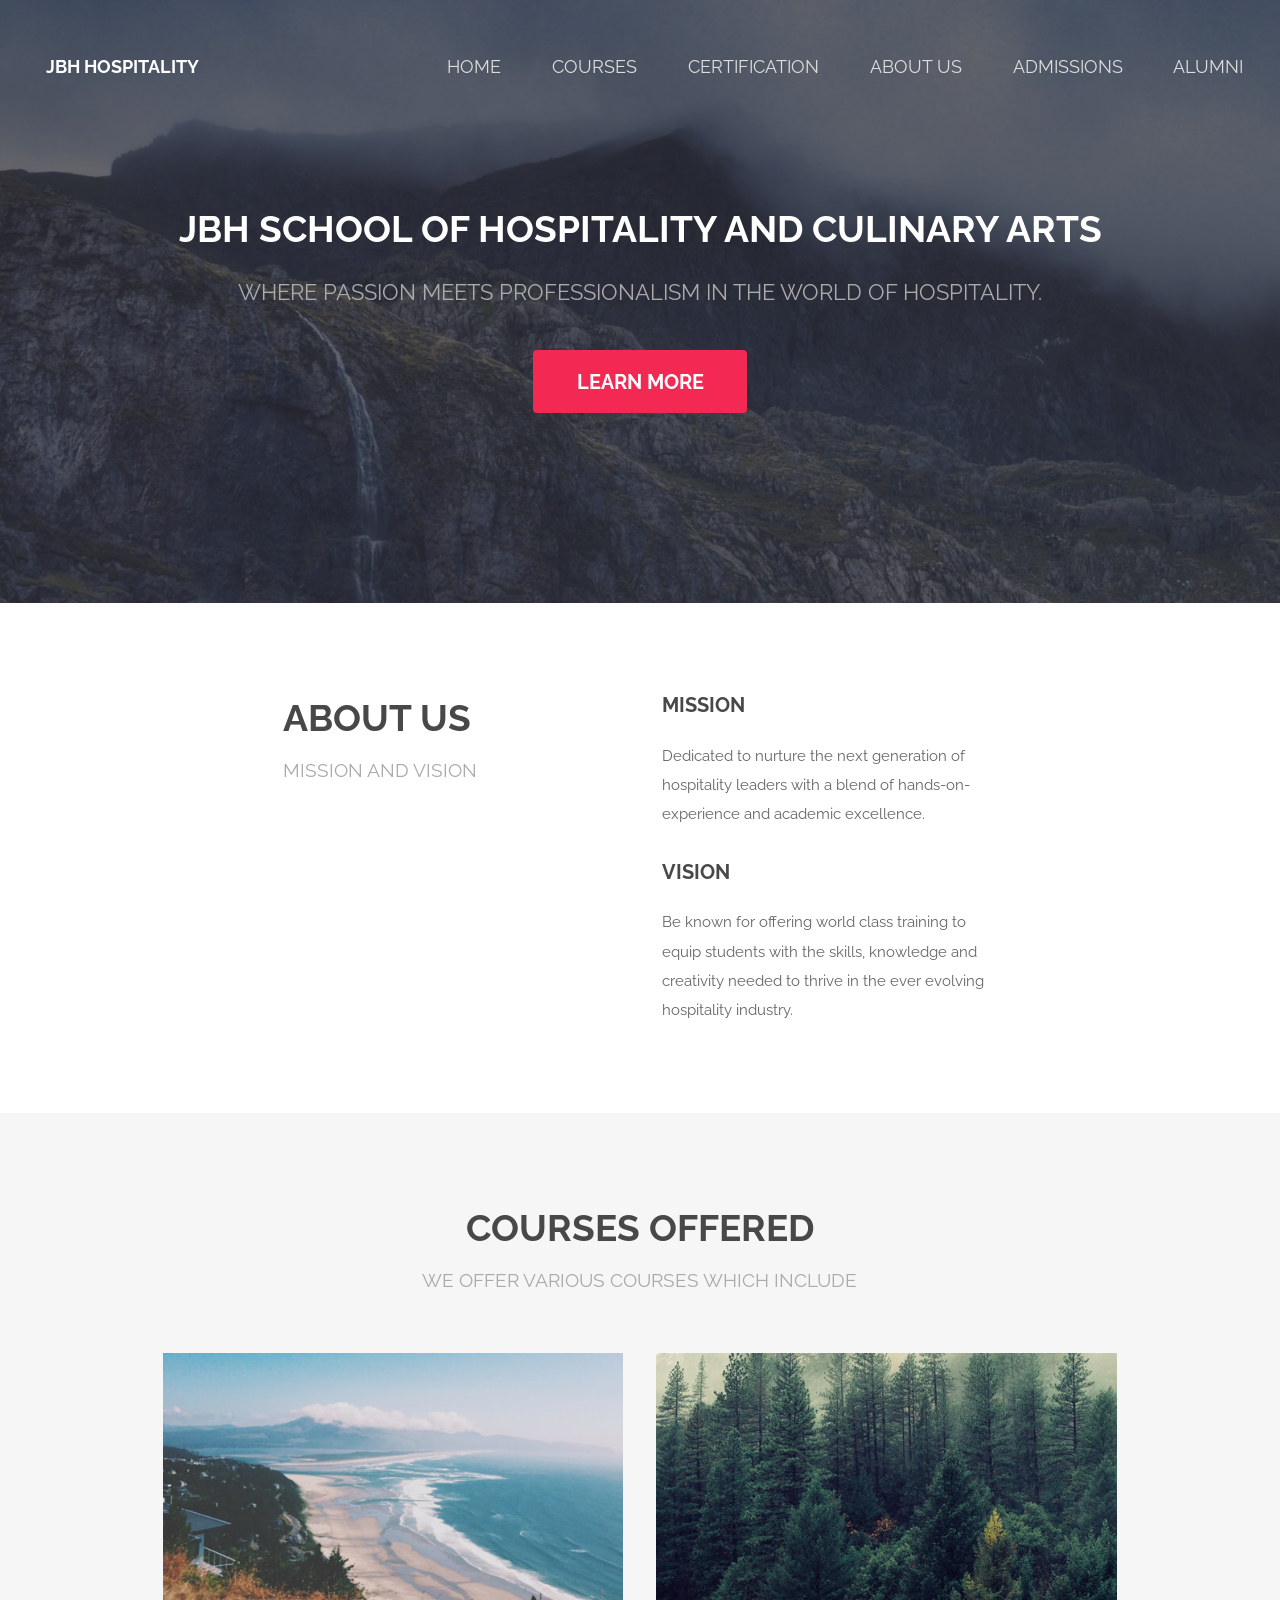
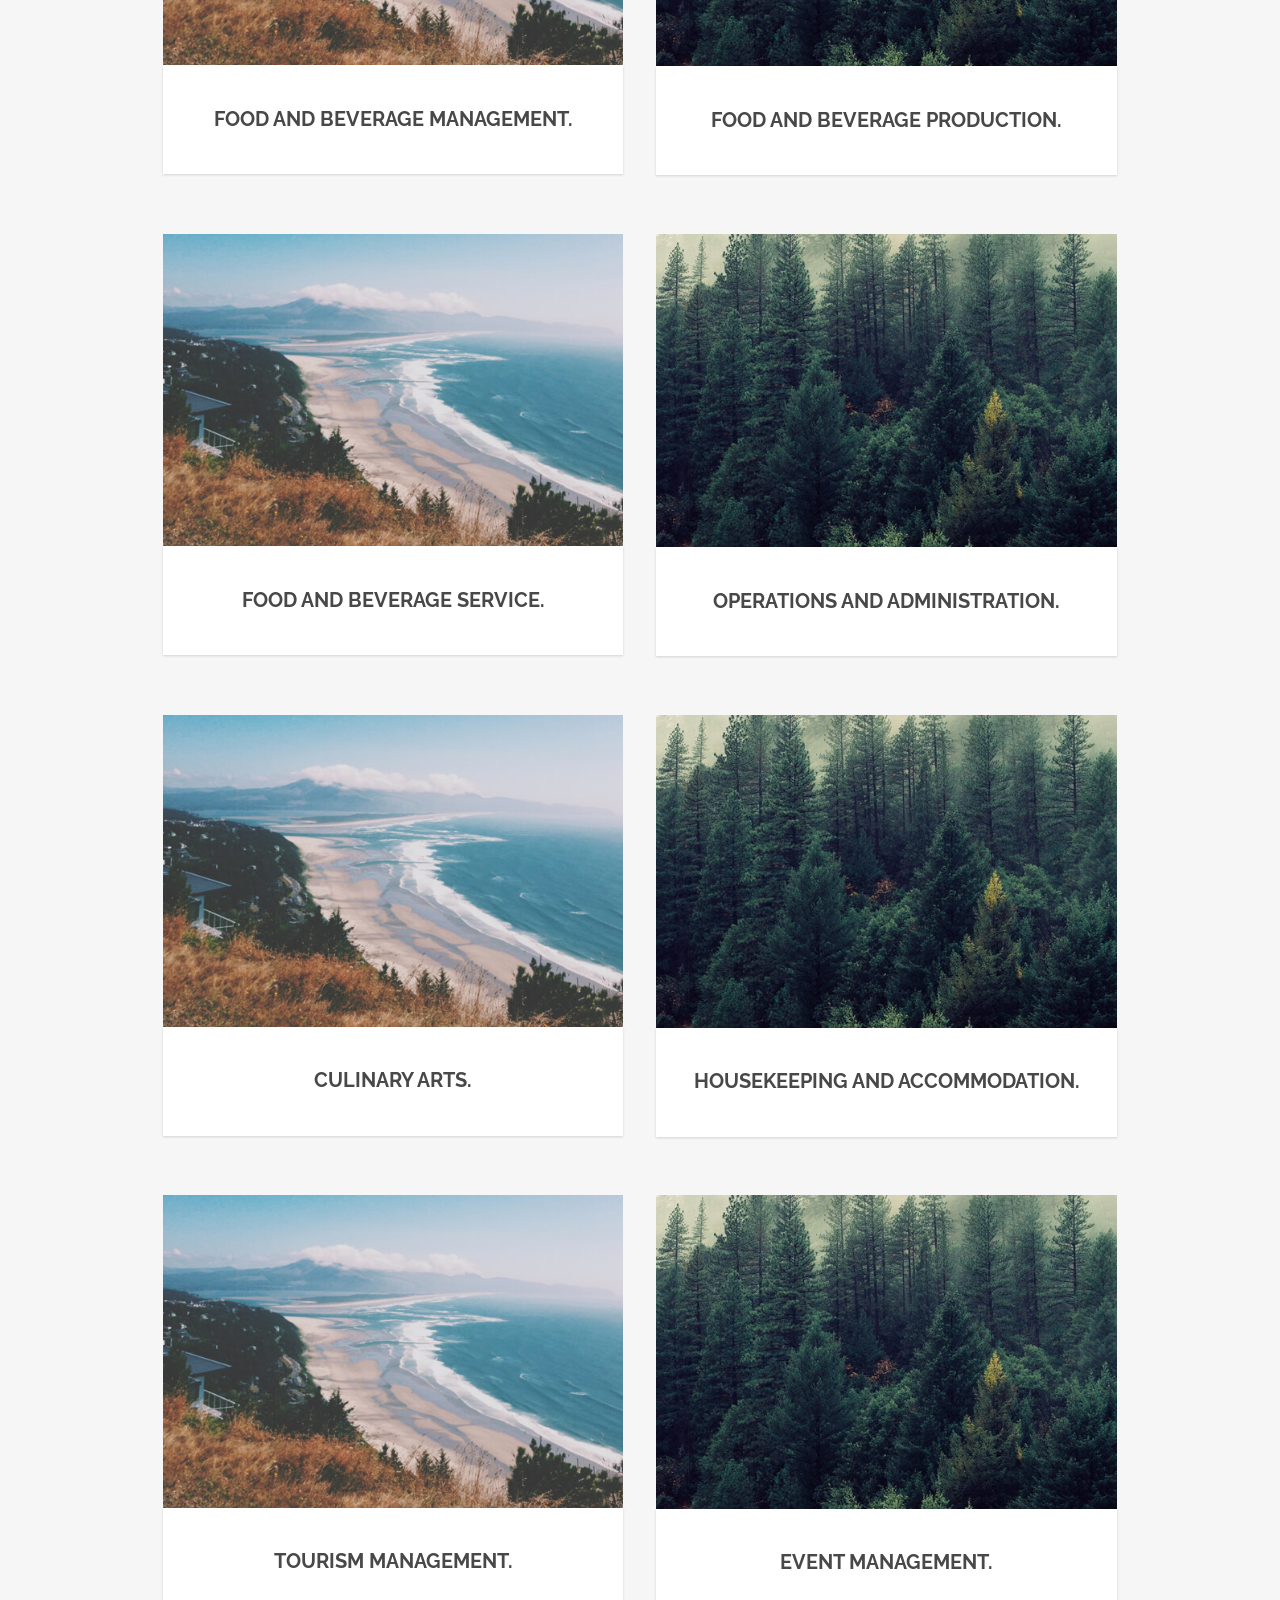
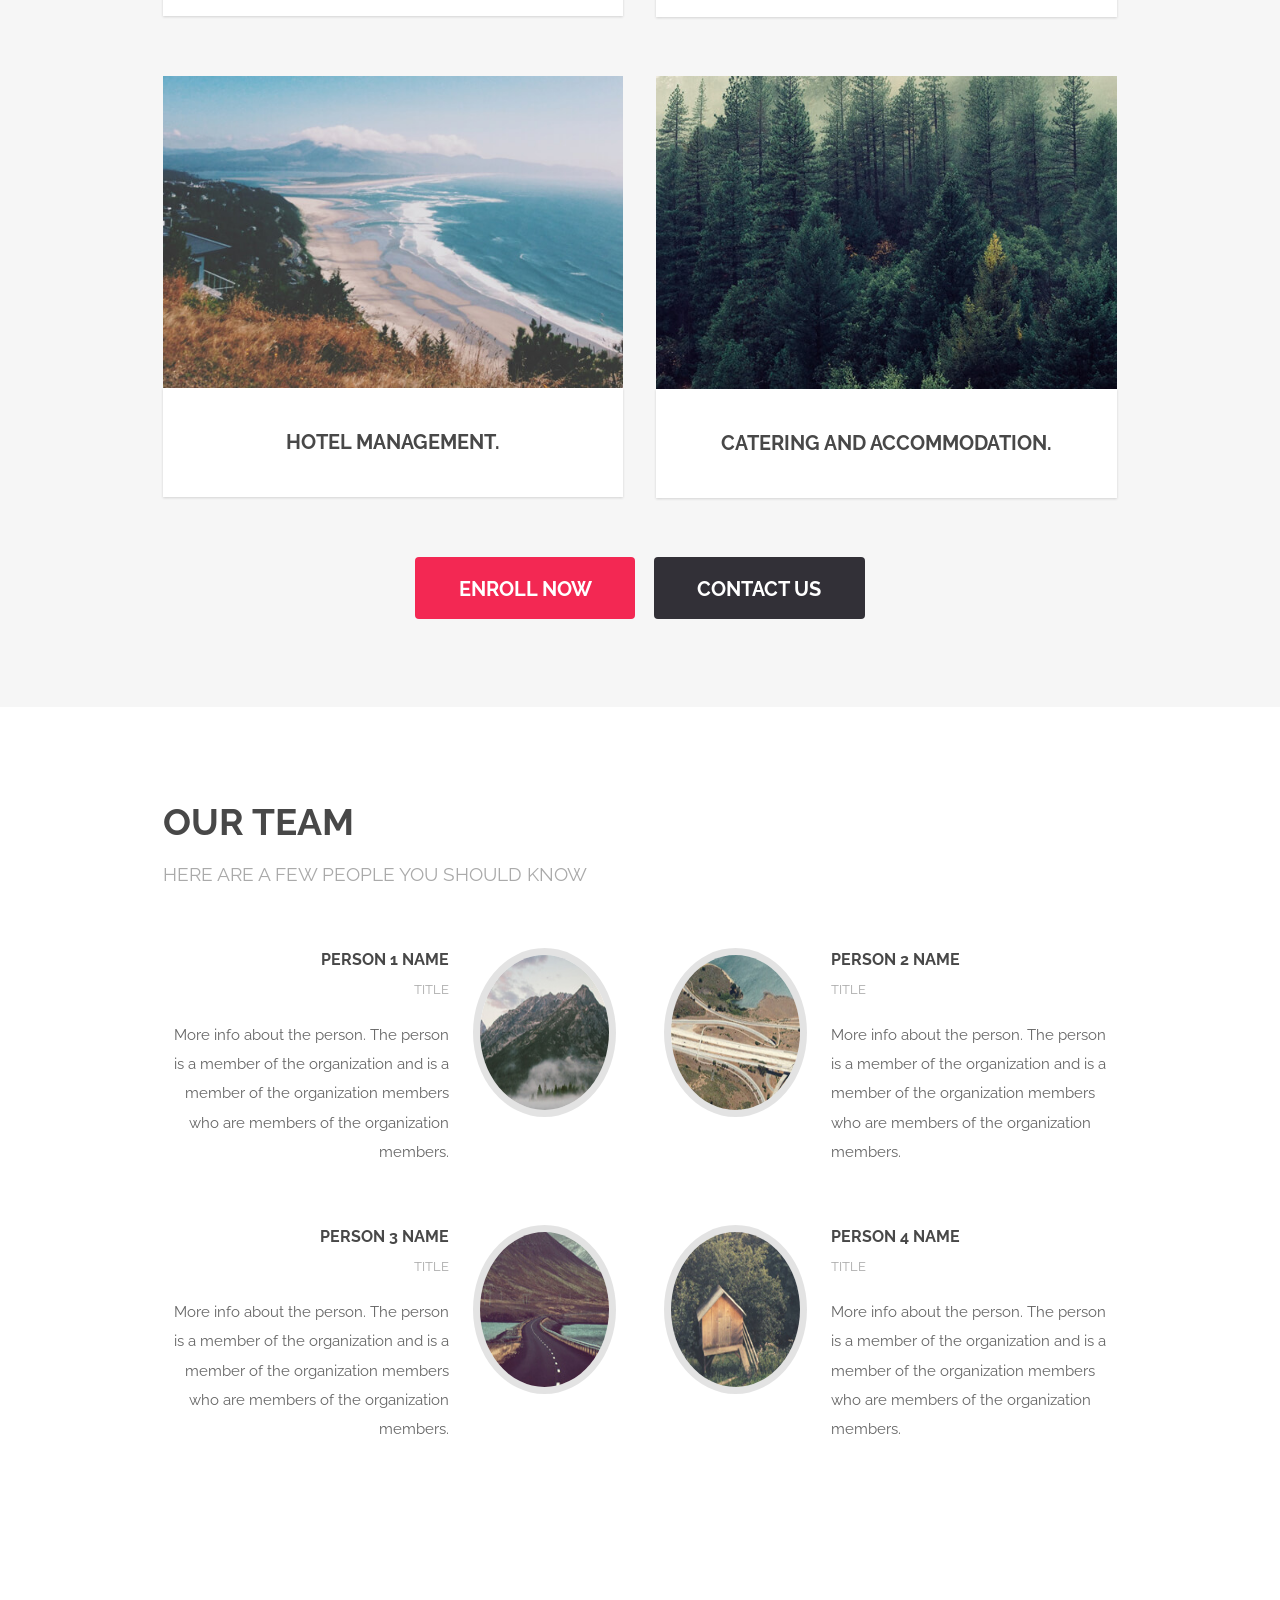
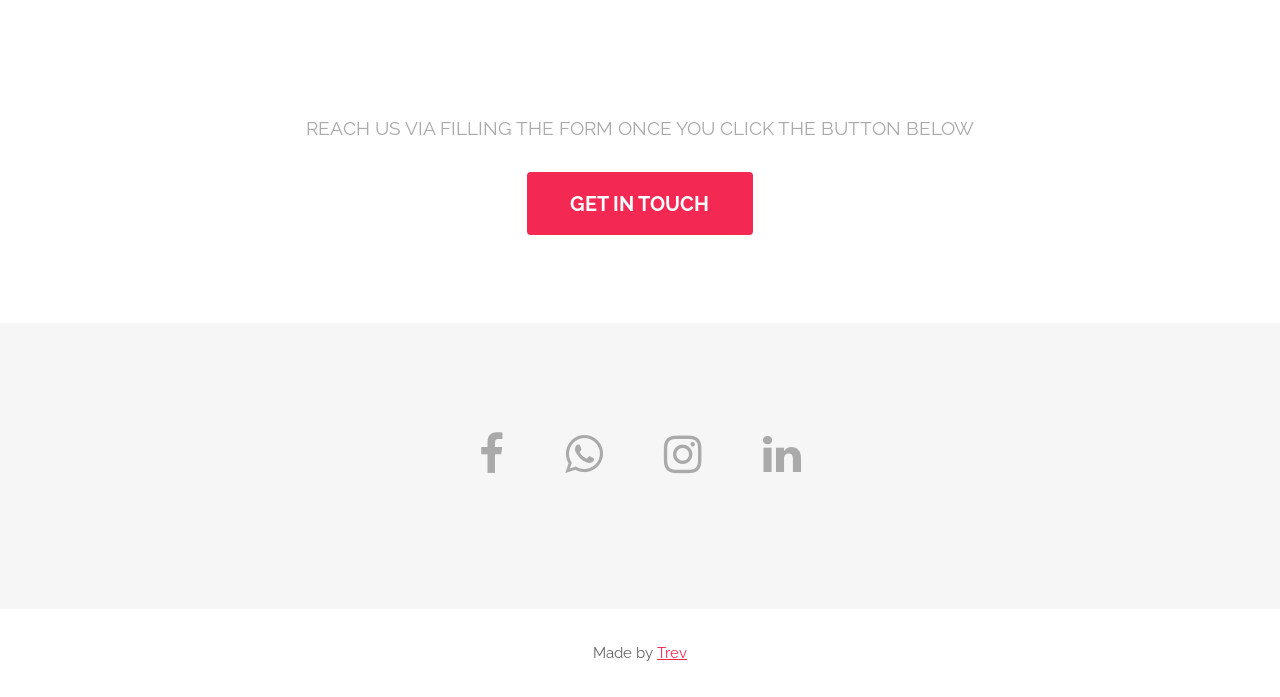
<file: index.html>
<!DOCTYPE html>
<html>
  <head>
    <title>JBH by Trev</title>
    <meta charset="utf-8" />
    <meta
      name="robots"
      content="index, follow, max-image-preview:large, max-snippet:-1, max-video-preview:-1"
    />
    <meta name="viewport" content="width=device-width, initial-scale=1" />
    <link rel="stylesheet" href="assets/css/main.css" />
  </head>
  <body class="landing">
    <!-- Header -->
    <header id="header" class="alt">
      <h1>
        <strong><a href="index.html">JBH Hospitality</a></strong>
      </h1>
      <nav id="nav">
        <ul>
          <li><a href="index.html">Home</a></li>
          <li><a href="courses.html">Courses</a></li>
          <li><a href="certification.html">Certification</a></li>
          <li><a href="aboutus.html">About Us</a></li>
          <li><a href="admissions.html">Admissions</a></li>
          <li><a href="alumni.html">Alumni</a></li>
        </ul>
      </nav>
    </header>
    <a href="#menu" class="navPanelToggle"><span class="fa fa-bars"></span></a>
    <!-- Banner -->
    <section id="banner">
      <h2>JBH School of Hospitality and Culinary Arts</h2>
      <p>Where passion meets professionalism in the world of hospitality.</p>
      <ul class="actions">
        <li><a href="#one" class="button special big">Learn More</a></li>
      </ul>
    </section>
    <!-- One -->
    <section id="one" class="wrapper style1">
      <div class="container 75%">
        <div class="row 200%">
          <div class="6u 12u$(medium)">
            <header class="major">
              <h2>About Us</h2>
              <p>Mission and Vision</p>
            </header>
          </div>
          <div class="6u$ 12u$(medium)">
            <h3>Mission</h3>
            <p>
              Dedicated to nurture the next generation of hospitality leaders
              with a blend of hands-on-experience and academic excellence.
            </p>
            <h3>Vision</h3>
            <p>
              Be known for offering world class training to equip students with
              the skills, knowledge and creativity needed to thrive in the ever
              evolving hospitality industry.
            </p>
          </div>
        </div>
      </div>
    </section>
    <!-- Two -->
    <section id="two" class="wrapper style2 special">
      <div class="container">
        <header class="major">
          <h2>Courses offered</h2>
          <p>We offer various courses which include</p>
        </header>
        <div class="row 150%">
          <div class="6u 12u$(xsmall)">
            <div class="image fit captioned">
              <img src="images/pic02.jpg" alt="" width="575" height="390" />
              <h3>Food and Beverage Management.</h3>
            </div>
          </div>
          <div class="6u$ 12u$(xsmall)">
            <div class="image fit captioned">
              <img src="images/pic03.jpg" alt="" width="573" height="390" />
              <h3>Food and Beverage Production.</h3>
            </div>
          </div>
          <div class="6u 12u$(xsmall)">
            <div class="image fit captioned">
              <img src="images/pic02.jpg" alt="" width="575" height="390" />
              <h3>Food and Beverage Service.</h3>
            </div>
          </div>
          <div class="6u$ 12u$(xsmall)">
            <div class="image fit captioned">
              <img src="images/pic03.jpg" alt="" width="573" height="390" />
              <h3>Operations and Administration.</h3>
            </div>
          </div>
          <div class="6u 12u$(xsmall)">
            <div class="image fit captioned">
              <img src="images/pic02.jpg" alt="" width="575" height="390" />
              <h3>Culinary Arts.</h3>
            </div>
          </div>
          <div class="6u$ 12u$(xsmall)">
            <div class="image fit captioned">
              <img src="images/pic03.jpg" alt="" width="573" height="390" />
              <h3>Housekeeping and Accommodation.</h3>
            </div>
          </div>
          <div class="6u 12u$(xsmall)">
            <div class="image fit captioned">
              <img src="images/pic02.jpg" alt="" width="575" height="390" />
              <h3>Tourism Management.</h3>
            </div>
          </div>
          <div class="6u$ 12u$(xsmall)">
            <div class="image fit captioned">
              <img src="images/pic03.jpg" alt="" width="573" height="390" />
              <h3>Event Management.</h3>
            </div>
          </div>
          <div class="6u 12u$(xsmall)">
            <div class="image fit captioned">
              <img src="images/pic02.jpg" alt="" width="575" height="390" />
              <h3>Hotel Management.</h3>
            </div>
          </div>
          <div class="6u$ 12u$(xsmall)">
            <div class="image fit captioned">
              <img src="images/pic03.jpg" alt="" width="573" height="390" />
              <h3>Catering and Accommodation.</h3>
            </div>
          </div>
        </div>
        <ul class="actions">
          <li><a href="#" class="button special big">Enroll Now</a></li>
          <li><a href="#" class="button big">Contact Us</a></li>
        </ul>
      </div>
    </section>
    <!-- Three -->
    <section id="three" class="wrapper style1">
      <div class="container">
        <header class="major special">
          <h2>Our Team</h2>
          <p>Here are a few people you should know</p>
        </header>
        <div class="feature-grid">
          <div class="feature">
            <div class="image rounded">
              <img src="images/pic04.jpg" alt="" width="169" height="169" />
            </div>
            <div class="content">
              <header>
                <h4>Person 1 Name</h4>
                <p>Title</p>
              </header>
              <p>
                More info about the person. The person is a member of the
                organization and is a member of the organization members who are
                members of the organization members.
              </p>
            </div>
          </div>
          <div class="feature">
            <div class="image rounded">
              <img src="images/pic05.jpg" alt="" width="169" height="169" />
            </div>
            <div class="content">
              <header>
                <h4>Person 2 Name</h4>
                <p>Title</p>
              </header>
              <p>
                More info about the person. The person is a member of the
                organization and is a member of the organization members who are
                members of the organization members.
              </p>
            </div>
          </div>
          <div class="feature">
            <div class="image rounded">
              <img src="images/pic06.jpg" alt="" width="169" height="169" />
            </div>
            <div class="content">
              <header>
                <h4>Person 3 Name</h4>
                <p>Title</p>
              </header>
              <p>
                More info about the person. The person is a member of the
                organization and is a member of the organization members who are
                members of the organization members.
              </p>
            </div>
          </div>
          <div class="feature">
            <div class="image rounded">
              <img src="images/pic07.jpg" alt="" width="169" height="169" />
            </div>
            <div class="content">
              <header>
                <h4>Person 4 Name</h4>
                <p>Title</p>
              </header>
              <p>
                More info about the person. The person is a member of the
                organization and is a member of the organization members who are
                members of the organization members.
              </p>
            </div>
          </div>
        </div>
      </div>
    </section>
    <!-- Four -->
    <section id="four" class="wrapper style3 special">
      <div class="container">
        <header class="major">
          <h2>Do You want to Contact us?!</h2>
          <p>Reach us via filling the form once you click the button below</p>
        </header>
        <ul class="actions">
          <li><a href="#" class="button special big">Get in touch</a></li>
        </ul>
      </div>
    </section>
    <!-- Footer -->
    <footer id="footer">
      <div class="container">
        <ul class="icons">
          <li><a href="#" class="icon fa-facebook"></a></li>
          <li><a href="#" class="icon fa-whatsapp"></a></li>
          <li><a href="#" class="icon fa-instagram"></a></li>
          <li><a href="#" class="icon fa-linkedin"></a></li>
        </ul>
      </div>
    </footer>
    <div class="copyright">
      Made by <a href="https://github.com/trevmaina">Trev</a>
    </div>

    <!-- Scripts -->
    <script src="assets/js/jquery.min.js"></script>
    <script src="assets/js/skel.min.js"></script>
    <script src="assets/js/util.js"></script>
    <script src="assets/js/main.js"></script>
  </body>
</html>
</file>
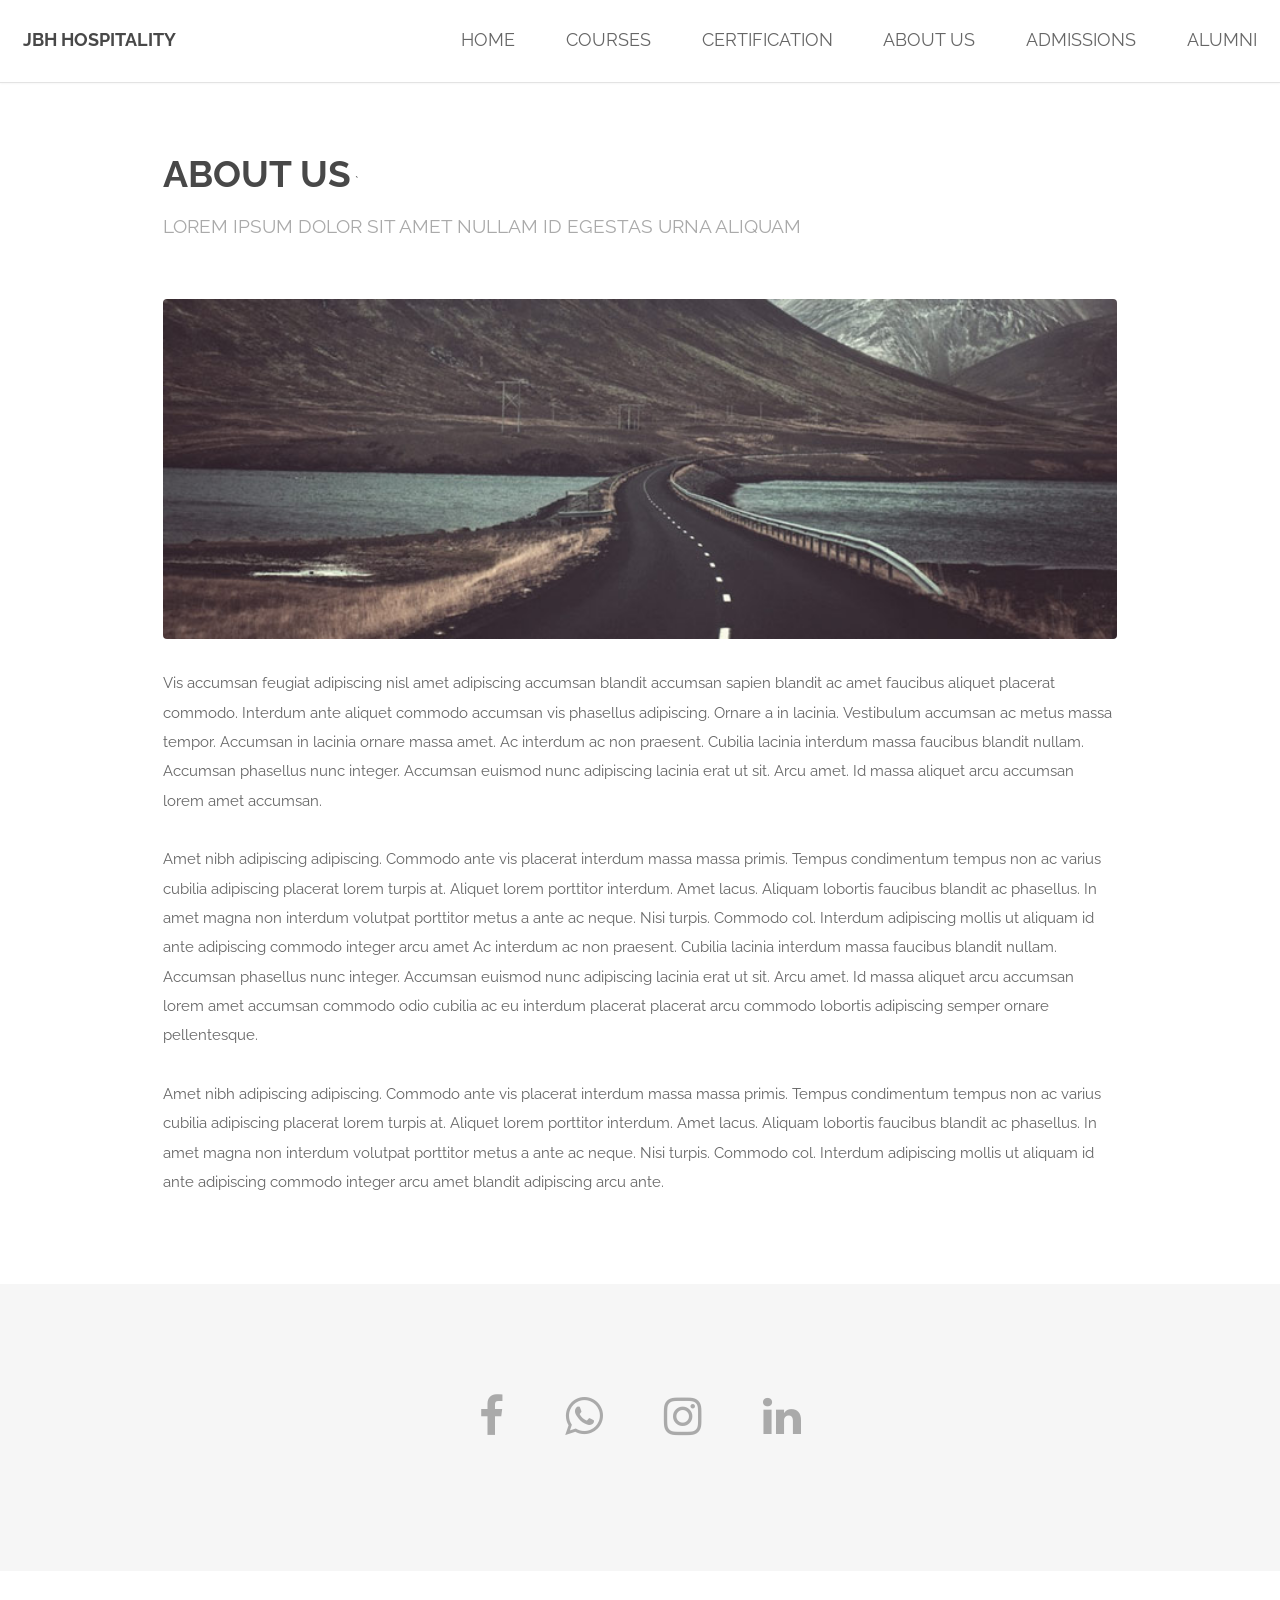
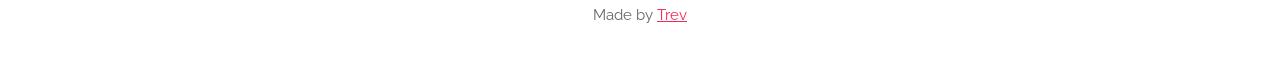
<file: aboutus.html>
<!DOCTYPE html>
<html>
  <head>
    <title>JBH by Trev</title>
    <meta http-equiv="content-type" content="text/html; charset=utf-8" />
    <meta name="description" content="" />
    <meta name="keywords" content="" />
    <meta
      name="robots"
      content="index, follow, max-image-preview:large, max-snippet:-1, max-video-preview:-1"
    />
    <!-- Scripts -->
    <script src="assets/js/jquery.min.js"></script>
    <script src="assets/js/skel.min.js"></script>
    <script src="assets/js/util.js"></script>
    <script src="assets/js/main.js"></script>
    <noscript>
      <link rel="stylesheet" href="css/skel.css" /><link
        rel="stylesheet"
        href="assets/css/main.css" /><link
        rel="stylesheet"
        href="css/style.css" /><link
        rel="stylesheet"
        href="css/style-xlarge.css"
    /></noscript>
    <link rel="stylesheet" href="assets/css/main.css" />
  </head>
  <body>
    <!-- Header -->
    <header id="header" class="skels-layers-fixed">
      <h1>
        <strong><a href="index.html">JBH Hospitality</a></strong>
      </h1>
      <nav id="nav">
        <ul>
          <li><a href="index.html">Home</a></li>
          <li><a href="courses.html">Courses</a></li>
          <li><a href="certification.html">Certification</a></li>
          <li><a href="aboutus.html">About Us</a></li>
          <li><a href="admissions.html">Admissions</a></li>
          <li><a href="alumni.html">Alumni</a></li>
        </ul>
      </nav>
    </header>
    <a href="#menu" class="navPanelToggle"><span class="fa fa-bars"></span></a>
    <!-- Main -->
    <section id="main" class="wrapper">
      <div class="container">
        <header class="major special">
          <h2>About Us</h2>
          `
          <p>Lorem ipsum dolor sit amet nullam id egestas urna aliquam</p>
        </header>
        <a href="#" class="image fit"
          ><img src="images/pic01.jpg" alt="" width="788" height="281"
        /></a>
        <p>
          Vis accumsan feugiat adipiscing nisl amet adipiscing accumsan blandit
          accumsan sapien blandit ac amet faucibus aliquet placerat commodo.
          Interdum ante aliquet commodo accumsan vis phasellus adipiscing.
          Ornare a in lacinia. Vestibulum accumsan ac metus massa tempor.
          Accumsan in lacinia ornare massa amet. Ac interdum ac non praesent.
          Cubilia lacinia interdum massa faucibus blandit nullam. Accumsan
          phasellus nunc integer. Accumsan euismod nunc adipiscing lacinia erat
          ut sit. Arcu amet. Id massa aliquet arcu accumsan lorem amet accumsan.
        </p>
        <p>
          Amet nibh adipiscing adipiscing. Commodo ante vis placerat interdum
          massa massa primis. Tempus condimentum tempus non ac varius cubilia
          adipiscing placerat lorem turpis at. Aliquet lorem porttitor interdum.
          Amet lacus. Aliquam lobortis faucibus blandit ac phasellus. In amet
          magna non interdum volutpat porttitor metus a ante ac neque. Nisi
          turpis. Commodo col. Interdum adipiscing mollis ut aliquam id ante
          adipiscing commodo integer arcu amet Ac interdum ac non praesent.
          Cubilia lacinia interdum massa faucibus blandit nullam. Accumsan
          phasellus nunc integer. Accumsan euismod nunc adipiscing lacinia erat
          ut sit. Arcu amet. Id massa aliquet arcu accumsan lorem amet accumsan
          commodo odio cubilia ac eu interdum placerat placerat arcu commodo
          lobortis adipiscing semper ornare pellentesque.
        </p>
        <p>
          Amet nibh adipiscing adipiscing. Commodo ante vis placerat interdum
          massa massa primis. Tempus condimentum tempus non ac varius cubilia
          adipiscing placerat lorem turpis at. Aliquet lorem porttitor interdum.
          Amet lacus. Aliquam lobortis faucibus blandit ac phasellus. In amet
          magna non interdum volutpat porttitor metus a ante ac neque. Nisi
          turpis. Commodo col. Interdum adipiscing mollis ut aliquam id ante
          adipiscing commodo integer arcu amet blandit adipiscing arcu ante.
        </p>
      </div>
    </section>
    <!-- Footer -->
    <footer id="footer">
      <div class="container">
        <ul class="icons">
          <li><a href="#" class="icon fa-facebook"></a></li>
          <li><a href="#" class="icon fa-whatsapp"></a></li>
          <li><a href="#" class="icon fa-instagram"></a></li>
          <li><a href="#" class="icon fa-linkedin"></a></li>
        </ul>
      </div>
    </footer>
    <div class="copyright">
      Made by <a href="https://github.com/trevmaina">Trev</a>
    </div>
  </body>
</html>
</file>
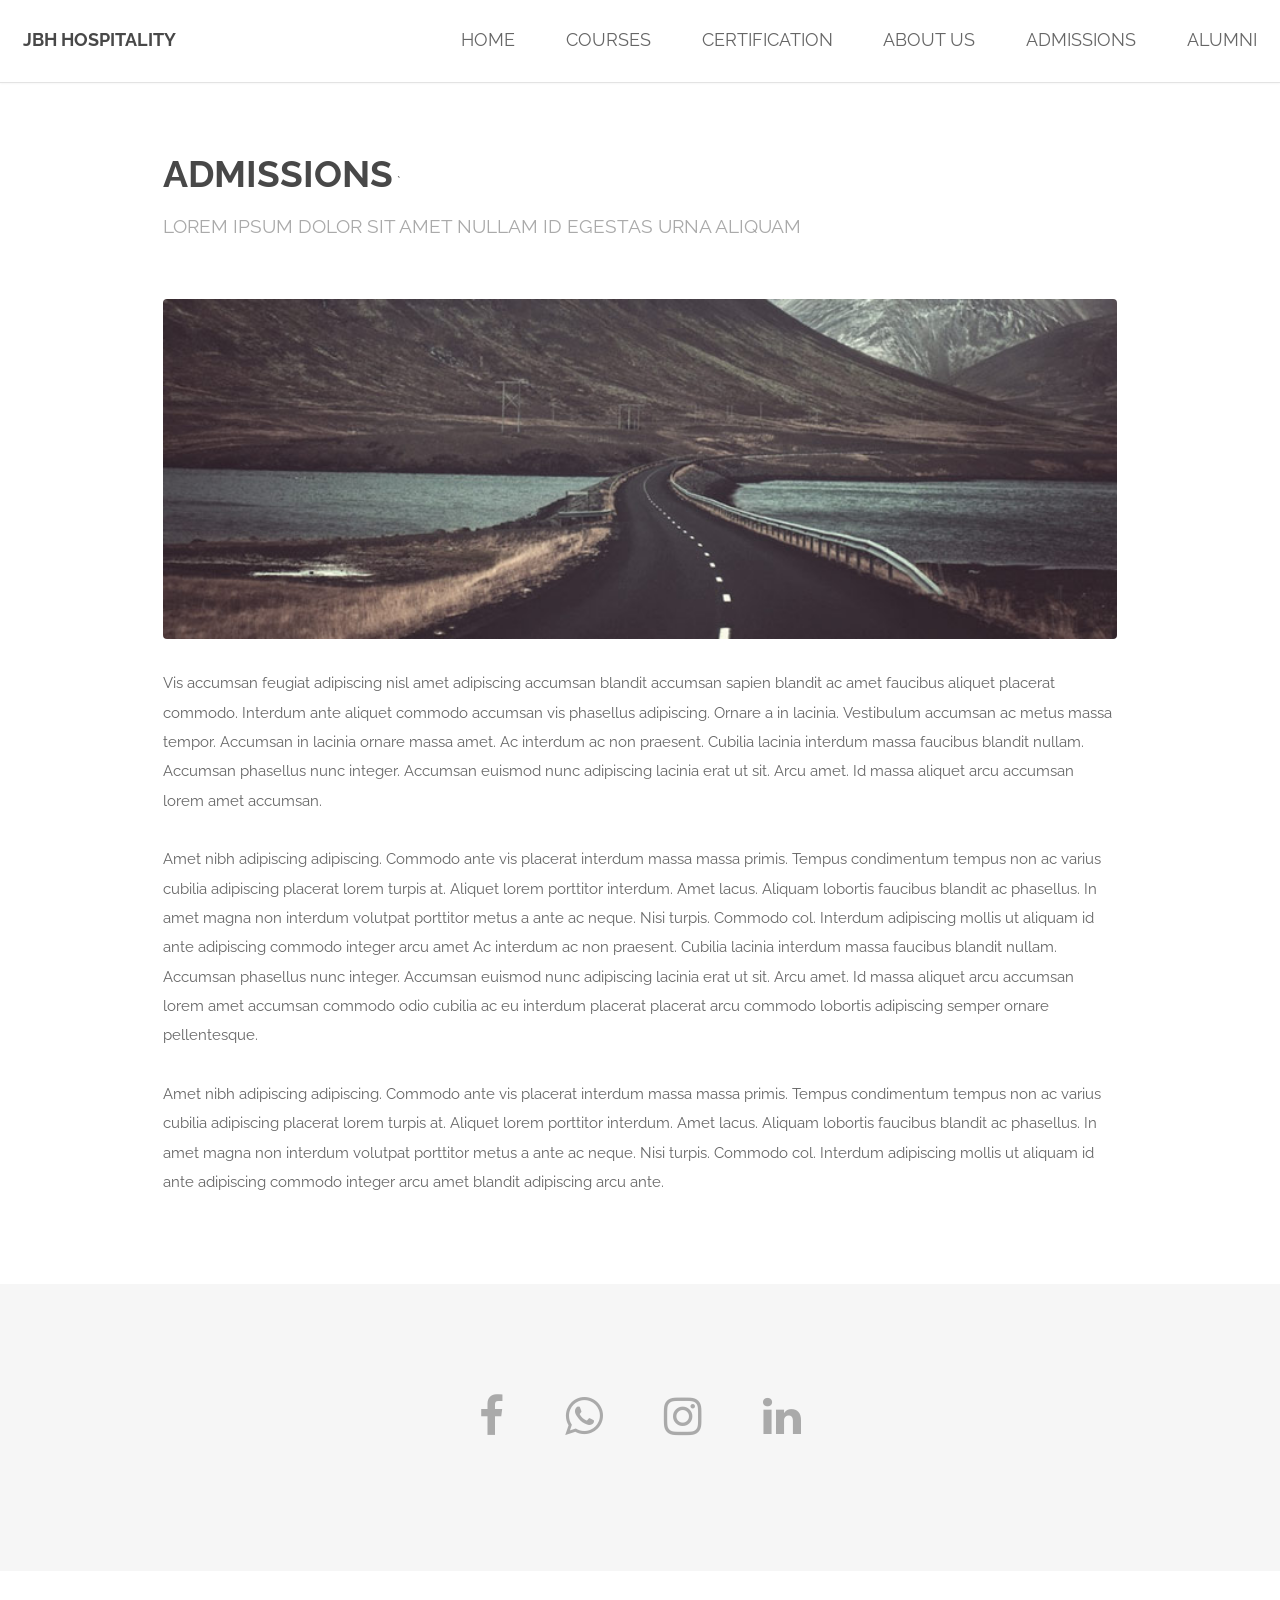
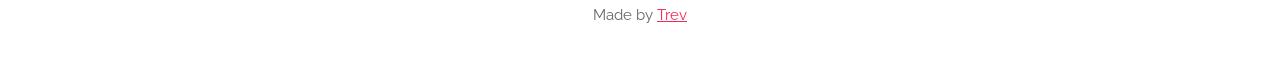
<file: admissions.html>
<!DOCTYPE html>
<html>
  <head>
    <title>JBH by Trev</title>
    <meta http-equiv="content-type" content="text/html; charset=utf-8" />
    <meta name="description" content="" />
    <meta name="keywords" content="" />
    <meta
      name="robots"
      content="index, follow, max-image-preview:large, max-snippet:-1, max-video-preview:-1"
    />
    <!-- Scripts -->
    <script src="assets/js/jquery.min.js"></script>
    <script src="assets/js/skel.min.js"></script>
    <script src="assets/js/util.js"></script>
    <script src="assets/js/main.js"></script>
    <noscript>
      <link rel="stylesheet" href="css/skel.css" /><link
        rel="stylesheet"
        href="assets/css/main.css" /><link
        rel="stylesheet"
        href="css/style.css" /><link
        rel="stylesheet"
        href="css/style-xlarge.css"
    /></noscript>
    <link rel="stylesheet" href="assets/css/main.css" />
  </head>
  <body>
    <!-- Header -->
    <header id="header" class="skels-layers-fixed">
      <h1>
        <strong><a href="index.html">JBH Hospitality</a></strong>
      </h1>
      <nav id="nav">
        <ul>
          <li><a href="index.html">Home</a></li>
          <li><a href="courses.html">Courses</a></li>
          <li><a href="certification.html">Certification</a></li>
          <li><a href="aboutus.html">About Us</a></li>
          <li><a href="admissions.html">Admissions</a></li>
          <li><a href="alumni.html">Alumni</a></li>
        </ul>
      </nav>
    </header>
    <a href="#menu" class="navPanelToggle"><span class="fa fa-bars"></span></a>
    <!-- Main -->
    <section id="main" class="wrapper">
      <div class="container">
        <header class="major special">
          <h2>Admissions</h2>
          `
          <p>Lorem ipsum dolor sit amet nullam id egestas urna aliquam</p>
        </header>
        <a href="#" class="image fit"
          ><img src="images/pic01.jpg" alt="" width="788" height="281"
        /></a>
        <p>
          Vis accumsan feugiat adipiscing nisl amet adipiscing accumsan blandit
          accumsan sapien blandit ac amet faucibus aliquet placerat commodo.
          Interdum ante aliquet commodo accumsan vis phasellus adipiscing.
          Ornare a in lacinia. Vestibulum accumsan ac metus massa tempor.
          Accumsan in lacinia ornare massa amet. Ac interdum ac non praesent.
          Cubilia lacinia interdum massa faucibus blandit nullam. Accumsan
          phasellus nunc integer. Accumsan euismod nunc adipiscing lacinia erat
          ut sit. Arcu amet. Id massa aliquet arcu accumsan lorem amet accumsan.
        </p>
        <p>
          Amet nibh adipiscing adipiscing. Commodo ante vis placerat interdum
          massa massa primis. Tempus condimentum tempus non ac varius cubilia
          adipiscing placerat lorem turpis at. Aliquet lorem porttitor interdum.
          Amet lacus. Aliquam lobortis faucibus blandit ac phasellus. In amet
          magna non interdum volutpat porttitor metus a ante ac neque. Nisi
          turpis. Commodo col. Interdum adipiscing mollis ut aliquam id ante
          adipiscing commodo integer arcu amet Ac interdum ac non praesent.
          Cubilia lacinia interdum massa faucibus blandit nullam. Accumsan
          phasellus nunc integer. Accumsan euismod nunc adipiscing lacinia erat
          ut sit. Arcu amet. Id massa aliquet arcu accumsan lorem amet accumsan
          commodo odio cubilia ac eu interdum placerat placerat arcu commodo
          lobortis adipiscing semper ornare pellentesque.
        </p>
        <p>
          Amet nibh adipiscing adipiscing. Commodo ante vis placerat interdum
          massa massa primis. Tempus condimentum tempus non ac varius cubilia
          adipiscing placerat lorem turpis at. Aliquet lorem porttitor interdum.
          Amet lacus. Aliquam lobortis faucibus blandit ac phasellus. In amet
          magna non interdum volutpat porttitor metus a ante ac neque. Nisi
          turpis. Commodo col. Interdum adipiscing mollis ut aliquam id ante
          adipiscing commodo integer arcu amet blandit adipiscing arcu ante.
        </p>
      </div>
    </section>
    <!-- Footer -->
    <footer id="footer">
      <div class="container">
        <ul class="icons">
          <li><a href="#" class="icon fa-facebook"></a></li>
          <li><a href="#" class="icon fa-whatsapp"></a></li>
          <li><a href="#" class="icon fa-instagram"></a></li>
          <li><a href="#" class="icon fa-linkedin"></a></li>
        </ul>
      </div>
    </footer>
    <div class="copyright">
      Made by <a href="https://github.com/trevmaina">Trev</a>
    </div>
  </body>
</html>
</file>
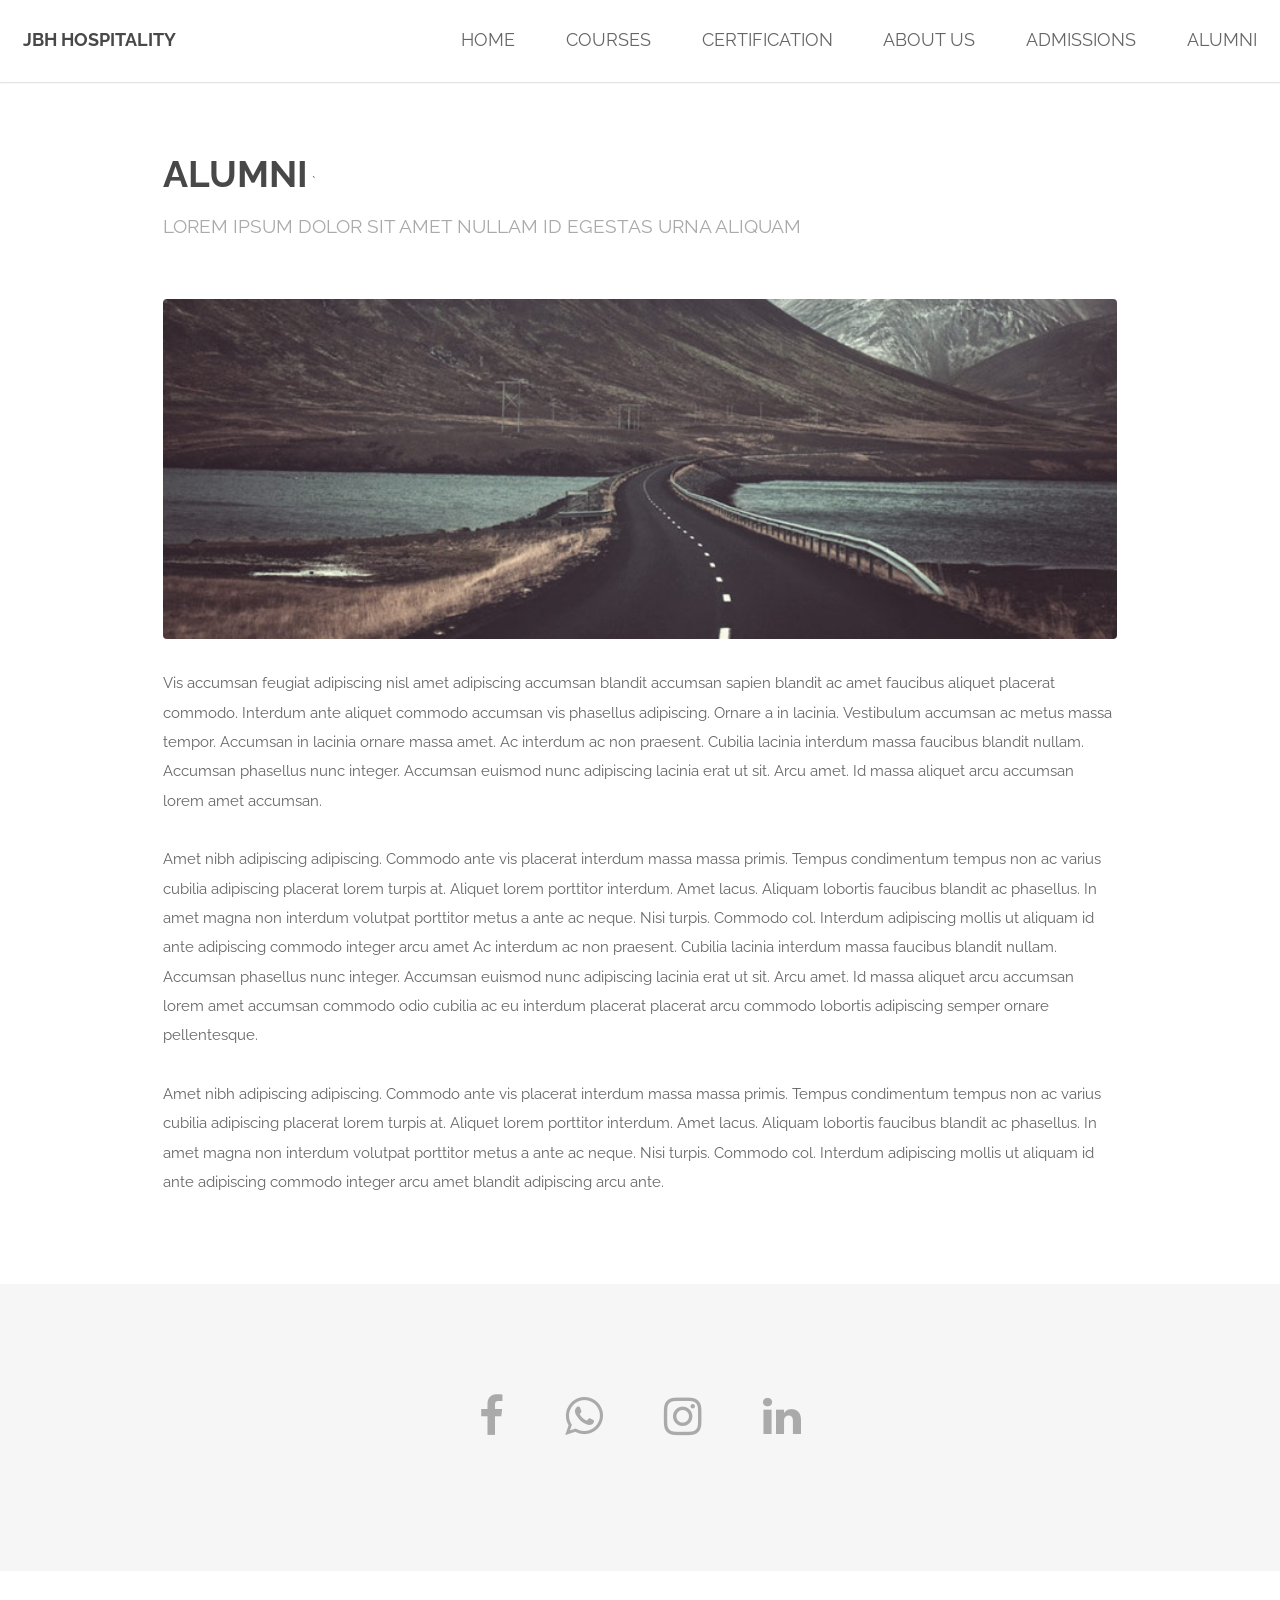
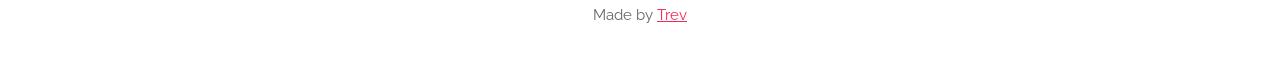
<file: alumni.html>
<!DOCTYPE html>
<html>
  <head>
    <title>JBH by Trev</title>
    <meta http-equiv="content-type" content="text/html; charset=utf-8" />
    <meta name="description" content="" />
    <meta name="keywords" content="" />
    <meta
      name="robots"
      content="index, follow, max-image-preview:large, max-snippet:-1, max-video-preview:-1"
    />
    <!-- Scripts -->
    <script src="assets/js/jquery.min.js"></script>
    <script src="assets/js/skel.min.js"></script>
    <script src="assets/js/util.js"></script>
    <script src="assets/js/main.js"></script>
    <noscript>
      <link rel="stylesheet" href="css/skel.css" /><link
        rel="stylesheet"
        href="assets/css/main.css" /><link
        rel="stylesheet"
        href="css/style.css" /><link
        rel="stylesheet"
        href="css/style-xlarge.css"
    /></noscript>
    <link rel="stylesheet" href="assets/css/main.css" />
  </head>
  <body>
    <!-- Header -->
    <header id="header" class="skels-layers-fixed">
      <h1>
        <strong><a href="index.html">JBH Hospitality</a></strong>
      </h1>
      <nav id="nav">
        <ul>
          <li><a href="index.html">Home</a></li>
          <li><a href="courses.html">Courses</a></li>
          <li><a href="certification.html">Certification</a></li>
          <li><a href="aboutus.html">About Us</a></li>
          <li><a href="admissions.html">Admissions</a></li>
          <li><a href="alumni.html">Alumni</a></li>
        </ul>
      </nav>
    </header>
    <a href="#menu" class="navPanelToggle"><span class="fa fa-bars"></span></a>
    <!-- Main -->
    <section id="main" class="wrapper">
      <div class="container">
        <header class="major special">
          <h2>Alumni</h2>
          `
          <p>Lorem ipsum dolor sit amet nullam id egestas urna aliquam</p>
        </header>
        <a href="#" class="image fit"
          ><img src="images/pic01.jpg" alt="" width="788" height="281"
        /></a>
        <p>
          Vis accumsan feugiat adipiscing nisl amet adipiscing accumsan blandit
          accumsan sapien blandit ac amet faucibus aliquet placerat commodo.
          Interdum ante aliquet commodo accumsan vis phasellus adipiscing.
          Ornare a in lacinia. Vestibulum accumsan ac metus massa tempor.
          Accumsan in lacinia ornare massa amet. Ac interdum ac non praesent.
          Cubilia lacinia interdum massa faucibus blandit nullam. Accumsan
          phasellus nunc integer. Accumsan euismod nunc adipiscing lacinia erat
          ut sit. Arcu amet. Id massa aliquet arcu accumsan lorem amet accumsan.
        </p>
        <p>
          Amet nibh adipiscing adipiscing. Commodo ante vis placerat interdum
          massa massa primis. Tempus condimentum tempus non ac varius cubilia
          adipiscing placerat lorem turpis at. Aliquet lorem porttitor interdum.
          Amet lacus. Aliquam lobortis faucibus blandit ac phasellus. In amet
          magna non interdum volutpat porttitor metus a ante ac neque. Nisi
          turpis. Commodo col. Interdum adipiscing mollis ut aliquam id ante
          adipiscing commodo integer arcu amet Ac interdum ac non praesent.
          Cubilia lacinia interdum massa faucibus blandit nullam. Accumsan
          phasellus nunc integer. Accumsan euismod nunc adipiscing lacinia erat
          ut sit. Arcu amet. Id massa aliquet arcu accumsan lorem amet accumsan
          commodo odio cubilia ac eu interdum placerat placerat arcu commodo
          lobortis adipiscing semper ornare pellentesque.
        </p>
        <p>
          Amet nibh adipiscing adipiscing. Commodo ante vis placerat interdum
          massa massa primis. Tempus condimentum tempus non ac varius cubilia
          adipiscing placerat lorem turpis at. Aliquet lorem porttitor interdum.
          Amet lacus. Aliquam lobortis faucibus blandit ac phasellus. In amet
          magna non interdum volutpat porttitor metus a ante ac neque. Nisi
          turpis. Commodo col. Interdum adipiscing mollis ut aliquam id ante
          adipiscing commodo integer arcu amet blandit adipiscing arcu ante.
        </p>
      </div>
    </section>
    <!-- Footer -->
    <footer id="footer">
      <div class="container">
        <ul class="icons">
          <li><a href="#" class="icon fa-facebook"></a></li>
          <li><a href="#" class="icon fa-whatsapp"></a></li>
          <li><a href="#" class="icon fa-instagram"></a></li>
          <li><a href="#" class="icon fa-linkedin"></a></li>
        </ul>
      </div>
    </footer>
    <div class="copyright">
      Made by <a href="https://github.com/trevmaina">Trev</a>
    </div>
  </body>
</html>
</file>
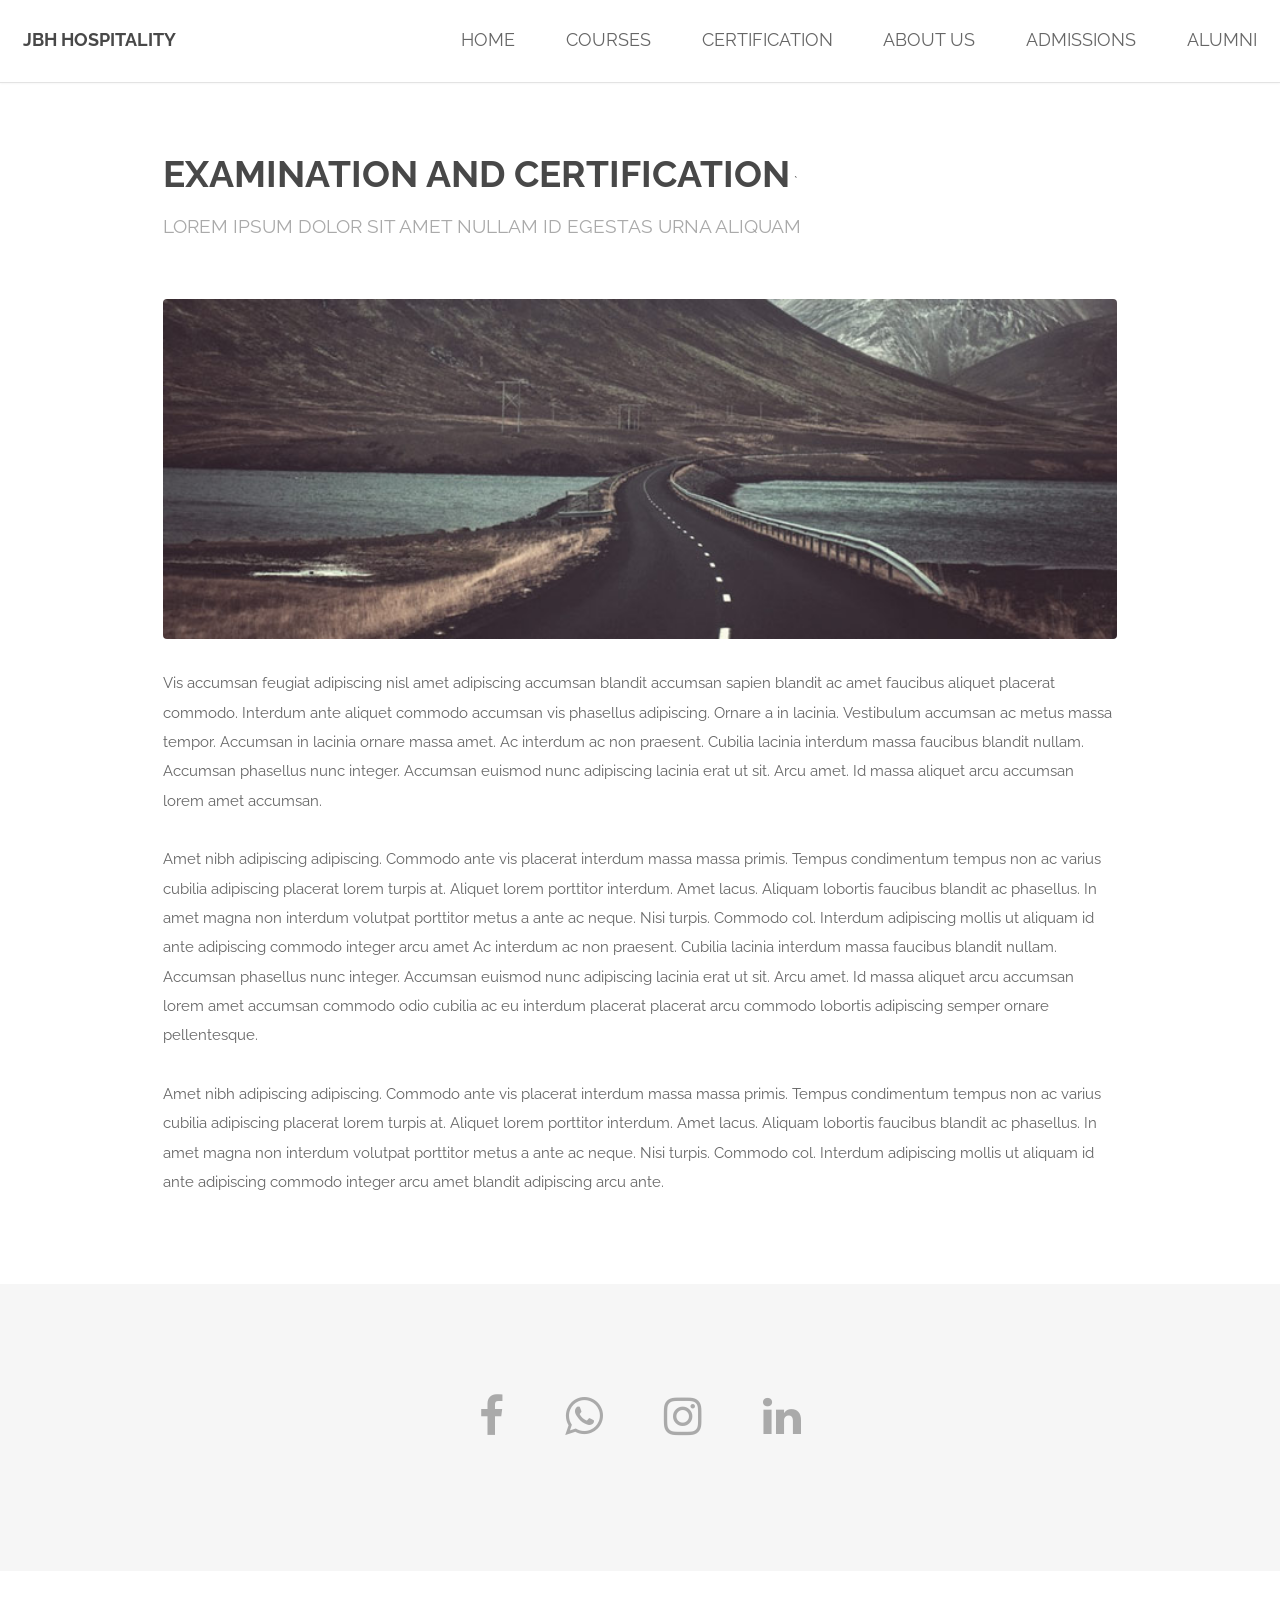
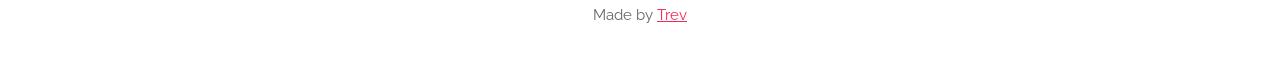
<file: certification.html>
<!DOCTYPE html>
<html>
  <head>
    <title>JBH by Trev</title>
    <meta http-equiv="content-type" content="text/html; charset=utf-8" />
    <meta name="description" content="" />
    <meta name="keywords" content="" />
    <meta
      name="robots"
      content="index, follow, max-image-preview:large, max-snippet:-1, max-video-preview:-1"
    />
    <!-- Scripts -->
    <script src="assets/js/jquery.min.js"></script>
    <script src="assets/js/skel.min.js"></script>
    <script src="assets/js/util.js"></script>
    <script src="assets/js/main.js"></script>
    <noscript>
      <link rel="stylesheet" href="css/skel.css" /><link
        rel="stylesheet"
        href="assets/css/main.css" /><link
        rel="stylesheet"
        href="css/style.css" /><link
        rel="stylesheet"
        href="css/style-xlarge.css"
    /></noscript>
    <link rel="stylesheet" href="assets/css/main.css" />
  </head>
  <body>
    <!-- Header -->
    <header id="header" class="skels-layers-fixed">
      <h1>
        <strong><a href="index.html">JBH Hospitality</a></strong>
      </h1>
      <nav id="nav">
        <ul>
          <li><a href="index.html">Home</a></li>
          <li><a href="courses.html">Courses</a></li>
          <li><a href="certification.html">Certification</a></li>
          <li><a href="aboutus.html">About Us</a></li>
          <li><a href="admissions.html">Admissions</a></li>
          <li><a href="alumni.html">Alumni</a></li>
        </ul>
      </nav>
    </header>
    <a href="#menu" class="navPanelToggle"><span class="fa fa-bars"></span></a>
    <!-- Main -->
    <section id="main" class="wrapper">
      <div class="container">
        <header class="major special">
          <h2>Examination and Certification</h2>
          `
          <p>Lorem ipsum dolor sit amet nullam id egestas urna aliquam</p>
        </header>
        <a href="#" class="image fit"
          ><img src="images/pic01.jpg" alt="" width="788" height="281"
        /></a>
        <p>
          Vis accumsan feugiat adipiscing nisl amet adipiscing accumsan blandit
          accumsan sapien blandit ac amet faucibus aliquet placerat commodo.
          Interdum ante aliquet commodo accumsan vis phasellus adipiscing.
          Ornare a in lacinia. Vestibulum accumsan ac metus massa tempor.
          Accumsan in lacinia ornare massa amet. Ac interdum ac non praesent.
          Cubilia lacinia interdum massa faucibus blandit nullam. Accumsan
          phasellus nunc integer. Accumsan euismod nunc adipiscing lacinia erat
          ut sit. Arcu amet. Id massa aliquet arcu accumsan lorem amet accumsan.
        </p>
        <p>
          Amet nibh adipiscing adipiscing. Commodo ante vis placerat interdum
          massa massa primis. Tempus condimentum tempus non ac varius cubilia
          adipiscing placerat lorem turpis at. Aliquet lorem porttitor interdum.
          Amet lacus. Aliquam lobortis faucibus blandit ac phasellus. In amet
          magna non interdum volutpat porttitor metus a ante ac neque. Nisi
          turpis. Commodo col. Interdum adipiscing mollis ut aliquam id ante
          adipiscing commodo integer arcu amet Ac interdum ac non praesent.
          Cubilia lacinia interdum massa faucibus blandit nullam. Accumsan
          phasellus nunc integer. Accumsan euismod nunc adipiscing lacinia erat
          ut sit. Arcu amet. Id massa aliquet arcu accumsan lorem amet accumsan
          commodo odio cubilia ac eu interdum placerat placerat arcu commodo
          lobortis adipiscing semper ornare pellentesque.
        </p>
        <p>
          Amet nibh adipiscing adipiscing. Commodo ante vis placerat interdum
          massa massa primis. Tempus condimentum tempus non ac varius cubilia
          adipiscing placerat lorem turpis at. Aliquet lorem porttitor interdum.
          Amet lacus. Aliquam lobortis faucibus blandit ac phasellus. In amet
          magna non interdum volutpat porttitor metus a ante ac neque. Nisi
          turpis. Commodo col. Interdum adipiscing mollis ut aliquam id ante
          adipiscing commodo integer arcu amet blandit adipiscing arcu ante.
        </p>
      </div>
    </section>
    <!-- Footer -->
    <footer id="footer">
      <div class="container">
        <ul class="icons">
          <li><a href="#" class="icon fa-facebook"></a></li>
          <li><a href="#" class="icon fa-whatsapp"></a></li>
          <li><a href="#" class="icon fa-instagram"></a></li>
          <li><a href="#" class="icon fa-linkedin"></a></li>
        </ul>
      </div>
    </footer>
    <div class="copyright">
      Made by <a href="https://github.com/trevmaina">Trev</a>
    </div>
  </body>
</html>
</file>
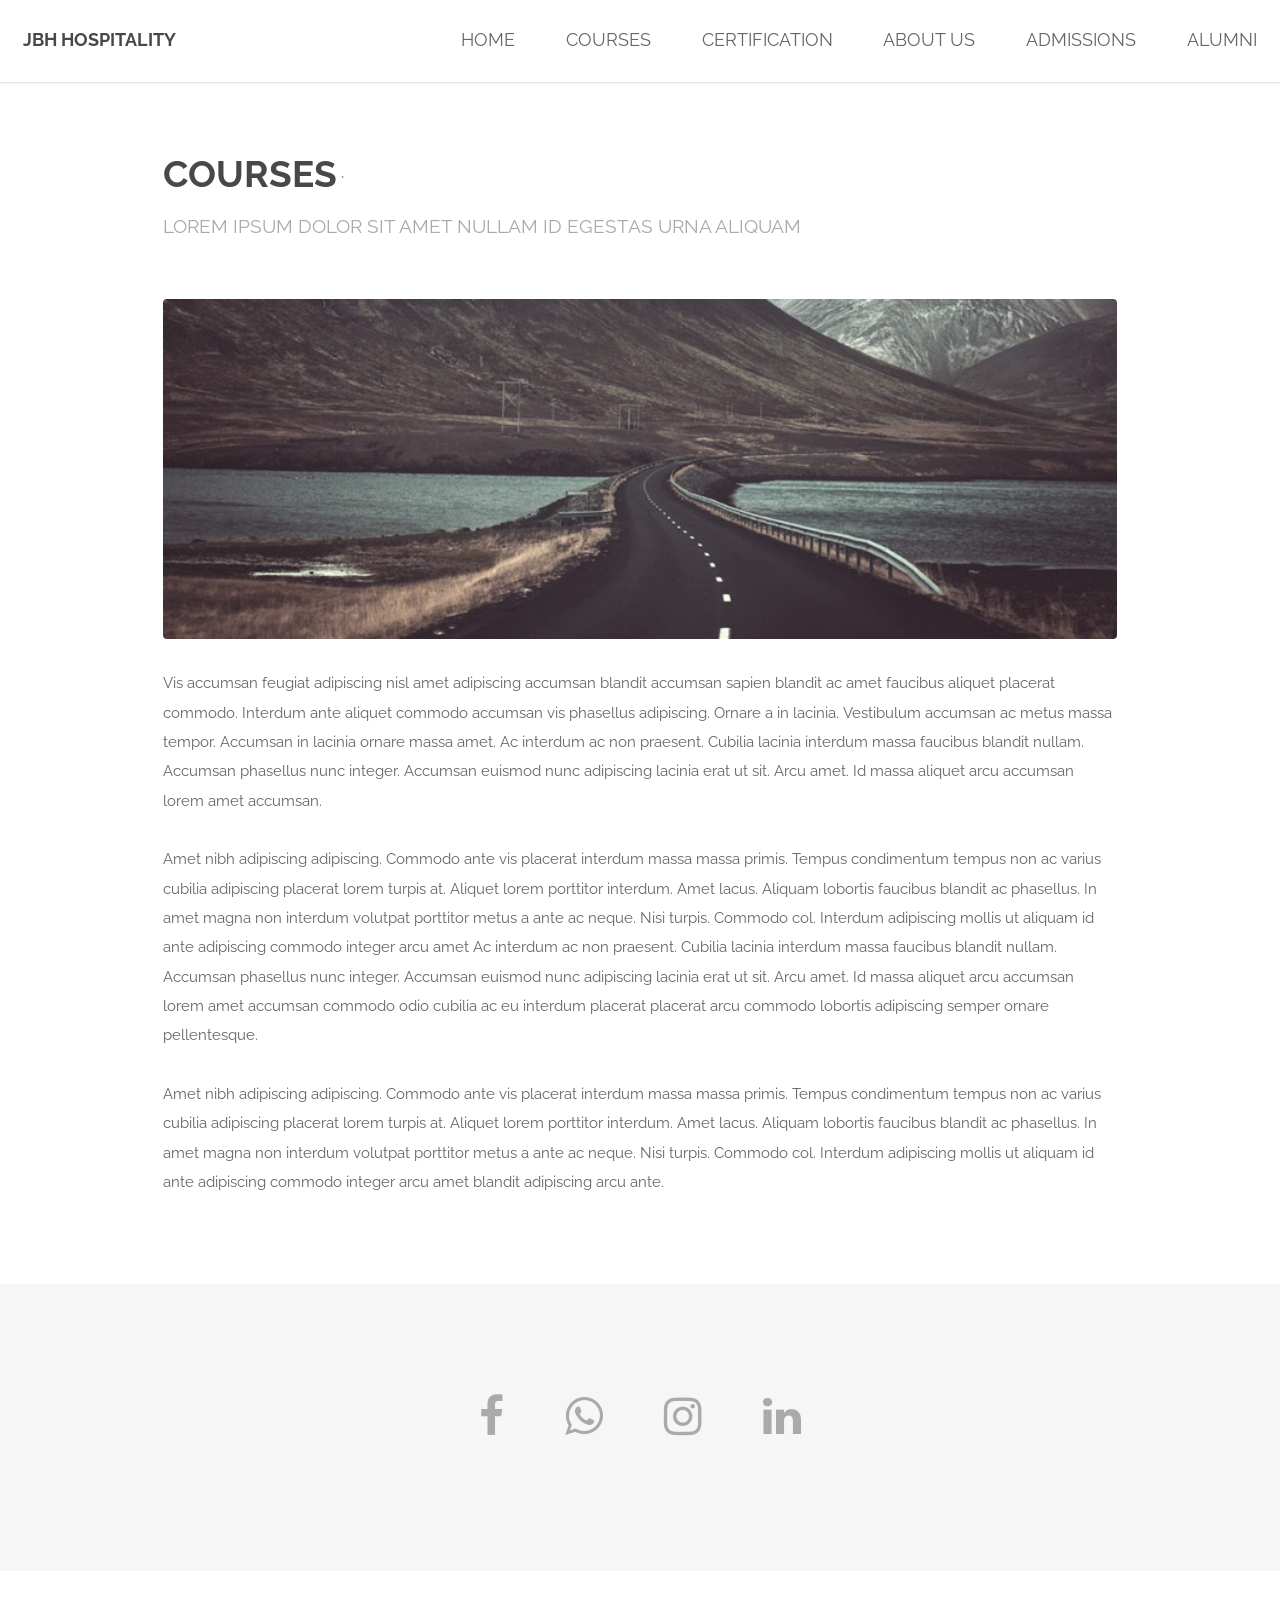
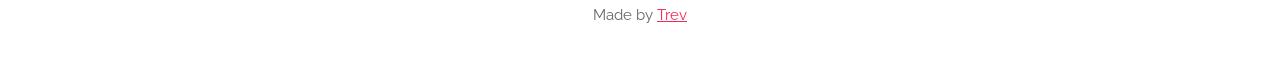
<file: courses.html>
<!DOCTYPE html>
<html>
  <head>
    <title>JBH by Trev</title>
    <meta http-equiv="content-type" content="text/html; charset=utf-8" />
    <meta name="description" content="" />
    <meta name="keywords" content="" />
    <meta
      name="robots"
      content="index, follow, max-image-preview:large, max-snippet:-1, max-video-preview:-1"
    />
    <!-- Scripts -->
    <script src="assets/js/jquery.min.js"></script>
    <script src="assets/js/skel.min.js"></script>
    <script src="assets/js/util.js"></script>
    <script src="assets/js/main.js"></script>
    <noscript>
      <link rel="stylesheet" href="css/skel.css" /><link
        rel="stylesheet"
        href="assets/css/main.css" /><link
        rel="stylesheet"
        href="css/style.css" /><link
        rel="stylesheet"
        href="css/style-xlarge.css"
    /></noscript>
    <link rel="stylesheet" href="assets/css/main.css" />
  </head>
  <body>
    <!-- Header -->
    <header id="header" class="skels-layers-fixed">
      <h1>
        <strong><a href="index.html">JBH Hospitality</a></strong>
      </h1>
      <nav id="nav">
        <ul>
          <li><a href="index.html">Home</a></li>
          <li><a href="courses.html">Courses</a></li>
          <li><a href="certification.html">Certification</a></li>
          <li><a href="aboutus.html">About Us</a></li>
          <li><a href="admissions.html">Admissions</a></li>
          <li><a href="alumni.html">Alumni</a></li>
        </ul>
      </nav>
    </header>
    <a href="#menu" class="navPanelToggle"><span class="fa fa-bars"></span></a>
    <!-- Main -->
    <section id="main" class="wrapper">
      <div class="container">
        <header class="major special">
          <h2>Courses</h2>
          `
          <p>Lorem ipsum dolor sit amet nullam id egestas urna aliquam</p>
        </header>
        <a href="#" class="image fit"
          ><img src="images/pic01.jpg" alt="" width="788" height="281"
        /></a>
        <p>
          Vis accumsan feugiat adipiscing nisl amet adipiscing accumsan blandit
          accumsan sapien blandit ac amet faucibus aliquet placerat commodo.
          Interdum ante aliquet commodo accumsan vis phasellus adipiscing.
          Ornare a in lacinia. Vestibulum accumsan ac metus massa tempor.
          Accumsan in lacinia ornare massa amet. Ac interdum ac non praesent.
          Cubilia lacinia interdum massa faucibus blandit nullam. Accumsan
          phasellus nunc integer. Accumsan euismod nunc adipiscing lacinia erat
          ut sit. Arcu amet. Id massa aliquet arcu accumsan lorem amet accumsan.
        </p>
        <p>
          Amet nibh adipiscing adipiscing. Commodo ante vis placerat interdum
          massa massa primis. Tempus condimentum tempus non ac varius cubilia
          adipiscing placerat lorem turpis at. Aliquet lorem porttitor interdum.
          Amet lacus. Aliquam lobortis faucibus blandit ac phasellus. In amet
          magna non interdum volutpat porttitor metus a ante ac neque. Nisi
          turpis. Commodo col. Interdum adipiscing mollis ut aliquam id ante
          adipiscing commodo integer arcu amet Ac interdum ac non praesent.
          Cubilia lacinia interdum massa faucibus blandit nullam. Accumsan
          phasellus nunc integer. Accumsan euismod nunc adipiscing lacinia erat
          ut sit. Arcu amet. Id massa aliquet arcu accumsan lorem amet accumsan
          commodo odio cubilia ac eu interdum placerat placerat arcu commodo
          lobortis adipiscing semper ornare pellentesque.
        </p>
        <p>
          Amet nibh adipiscing adipiscing. Commodo ante vis placerat interdum
          massa massa primis. Tempus condimentum tempus non ac varius cubilia
          adipiscing placerat lorem turpis at. Aliquet lorem porttitor interdum.
          Amet lacus. Aliquam lobortis faucibus blandit ac phasellus. In amet
          magna non interdum volutpat porttitor metus a ante ac neque. Nisi
          turpis. Commodo col. Interdum adipiscing mollis ut aliquam id ante
          adipiscing commodo integer arcu amet blandit adipiscing arcu ante.
        </p>
      </div>
    </section>
    <!-- Footer -->
    <footer id="footer">
      <div class="container">
        <ul class="icons">
          <li><a href="#" class="icon fa-facebook"></a></li>
          <li><a href="#" class="icon fa-whatsapp"></a></li>
          <li><a href="#" class="icon fa-instagram"></a></li>
          <li><a href="#" class="icon fa-linkedin"></a></li>
        </ul>
      </div>
    </footer>
    <div class="copyright">
      Made by <a href="https://github.com/trevmaina">Trev</a>
    </div>
  </body>
</html>
</file>
<file: css/skel.css>
/* skel-baseline v2.0.3 | (c) n33 | getskel.com | MIT licensed */

/* Resets (http://meyerweb.com/eric/tools/css/reset/ | v2.0 | 20110126 | License: none (public domain)) */

	html,body,div,span,applet,object,iframe,h1,h2,h3,h4,h5,h6,p,blockquote,pre,a,abbr,acronym,address,big,cite,code,del,dfn,em,img,ins,kbd,q,s,samp,small,strike,strong,sub,sup,tt,var,b,u,i,center,dl,dt,dd,ol,ul,li,fieldset,form,label,legend,table,caption,tbody,tfoot,thead,tr,th,td,article,aside,canvas,details,embed,figure,figcaption,footer,header,hgroup,menu,nav,output,ruby,section,summary,time,mark,audio,video{margin:0;padding:0;border:0;font-size:100%;font:inherit;vertical-align:baseline;}article,aside,details,figcaption,figure,footer,header,hgroup,menu,nav,section{display:block;}body{line-height:1;}ol,ul{list-style:none;}blockquote,q{quotes:none;}blockquote:before,blockquote:after,q:before,q:after{content:'';content:none;}table{border-collapse:collapse;border-spacing:0;}body{-webkit-text-size-adjust:none}

/* Box Model */

	*, *:before, *:after {
		-moz-box-sizing: border-box;
		-webkit-box-sizing: border-box;
		box-sizing: border-box;
	}

/* Container */

	.container {
		margin-left: auto;
		margin-right: auto;

		/* width: (containers) */
		width: 1200px;
	}

	/* Modifiers */

		/* 125% */
			.container.\31 25\25 {
				width: 100%;

				/* max-width: (containers * 1.25) */
				max-width: 1500px;

				/* min-width: (containers) */
				min-width: 1200px;
			}

		/* 75% */
			.container.\37 5\25 {

				/* width: (containers * 0.75) */
				width: 900px;

			}

		/* 50% */
			.container.\35 0\25 {

				/* width: (containers * 0.50) */
				width: 600px;

			}

		/* 25% */
			.container.\32 5\25 {

				/* width: (containers * 0.25) */
				width: 300px;

			}

/* Grid */

	.row {
		border-bottom: solid 1px transparent;
	}

	.row > * {
		float: left;
	}

	.row:after, .row:before {
		content: '';
		display: block;
		clear: both;
		height: 0;
	}

	.row.uniform > * > :first-child {
		margin-top: 0;
	}

	.row.uniform > * > :last-child {
		margin-bottom: 0;
	}

	/* Gutters */

		/* Normal */

			.row > * {
				/* padding: (gutters.horizontal) 0 0 (gutters.vertical) */
				padding: 0 0 0 2em;
			}

			.row {
				/* margin: -(gutters.horizontal) 0 -1px -(gutters.vertical) */
				margin: 0 0 -1px -2em;
			}

			.row.uniform > * {
				/* padding: (gutters.vertical) 0 0 (gutters.vertical) */
				padding: 2em 0 0 2em;
			}

			.row.uniform {
				/* margin: -(gutters.vertical) 0 -1px -(gutters.vertical) */
				margin: -2em 0 -1px -2em;
			}

		/* 200% */

			.row.\32 00\25 > * {
				/* padding: (gutters.horizontal) 0 0 (gutters.vertical) */
				padding: 0 0 0 4em;
			}

			.row.\32 00\25 {
				/* margin: -(gutters.horizontal) 0 -1px -(gutters.vertical) */
				margin: 0 0 -1px -4em;
			}

			.row.uniform.\32 00\25 > * {
				/* padding: (gutters.vertical) 0 0 (gutters.vertical) */
				padding: 4em 0 0 4em;
			}

			.row.uniform.\32 00\25 {
				/* margin: -(gutters.vertical) 0 -1px -(gutters.vertical) */
				margin: -4em 0 -1px -4em;
			}

		/* 150% */

			.row.\31 50\25 > * {
				/* padding: (gutters.horizontal) 0 0 (gutters.vertical) */
				padding: 0 0 0 1.5em;
			}

			.row.\31 50\25 {
				/* margin: -(gutters.horizontal) 0 -1px -(gutters.vertical) */
				margin: 0 0 -1px -1.5em;
			}

			.row.uniform.\31 50\25 > * {
				/* padding: (gutters.vertical) 0 0 (gutters.vertical) */
				padding: 1.5em 0 0 1.5em;
			}

			.row.uniform.\31 50\25 {
				/* margin: -(gutters.vertical) 0 -1px -(gutters.vertical) */
				margin: -1.5em 0 -1px -1.5em;
			}

		/* 50% */

			.row.\35 0\25 > * {
				/* padding: (gutters.horizontal) 0 0 (gutters.vertical) */
				padding: 0 0 0 1em;
			}

			.row.\35 0\25 {
				/* margin: -(gutters.horizontal) 0 -1px -(gutters.vertical) */
				margin: 0 0 -1px -1em;
			}

			.row.uniform.\35 0\25 > * {
				/* padding: (gutters.vertical) 0 0 (gutters.vertical) */
				padding: 1em 0 0 1em;
			}

			.row.uniform.\35 0\25 {
				/* margin: -(gutters.vertical) 0 -1px -(gutters.vertical) */
				margin: -1em 0 -1px -1em;
			}

		/* 25% */

			.row.\32 5\25 > * {
				/* padding: (gutters.horizontal) 0 0 (gutters.vertical) */
				padding: 0 0 0 0.5em;
			}

			.row.\32 5\25 {
				/* margin: -(gutters.horizontal) 0 -1px -(gutters.vertical) */
				margin: 0 0 -1px -0.5em;
			}

			.row.uniform.\32 5\25 > * {
				/* padding: (gutters.vertical) 0 0 (gutters.vertical) */
				padding: 0.5em 0 0 0.5em;
			}

			.row.uniform.\32 5\25 {
				/* margin: -(gutters.vertical) 0 -1px -(gutters.vertical) */
				margin: -0.5em 0 -1px -0.5em;
			}

		/* 0% */

			.row.\30 \25 > * {
				padding: 0;
			}

			.row.\30 \25 {
				margin: 0 0 -1px 0;
			}

	/* Cells */

		.\31 2u, .\31 2u\24 { width: 100%; clear: none; margin-left: 0; }
		.\31 1u, .\31 1u\24 { width: 91.6666666667%; clear: none; margin-left: 0; }
		.\31 0u, .\31 0u\24 { width: 83.3333333333%; clear: none; margin-left: 0; }
		.\39 u, .\39 u\24 { width: 75%; clear: none; margin-left: 0; }
		.\38 u, .\38 u\24 { width: 66.6666666667%; clear: none; margin-left: 0; }
		.\37 u, .\37 u\24 { width: 58.3333333333%; clear: none; margin-left: 0; }
		.\36 u, .\36 u\24 { width: 50%; clear: none; margin-left: 0; }
		.\35 u, .\35 u\24 { width: 41.6666666667%; clear: none; margin-left: 0; }
		.\34 u, .\34 u\24 { width: 33.3333333333%; clear: none; margin-left: 0; }
		.\33 u, .\33 u\24 { width: 25%; clear: none; margin-left: 0; }
		.\32 u, .\32 u\24 { width: 16.6666666667%; clear: none; margin-left: 0; }
		.\31 u, .\31 u\24 { width: 8.3333333333%; clear: none; margin-left: 0; }

		.\31 2u\24 + *,
		.\31 1u\24 + *,
		.\31 0u\24 + *,
		.\39 u\24 + *,
		.\38 u\24 + *,
		.\37 u\24 + *,
		.\36 u\24 + *,
		.\35 u\24 + *,
		.\34 u\24 + *,
		.\33 u\24 + *,
		.\32 u\24 + *,
		.\31 u\24 + * {
			clear: left;
		}

		.\-11u { margin-left: 91.6666666667% }
		.\-10u { margin-left: 83.3333333333% }
		.\-9u { margin-left: 75% }
		.\-8u { margin-left: 66.6666666667% }
		.\-7u { margin-left: 58.3333333333% }
		.\-6u { margin-left: 50% }
		.\-5u { margin-left: 41.6666666667% }
		.\-4u { margin-left: 33.3333333333% }
		.\-3u { margin-left: 25% }
		.\-2u { margin-left: 16.6666666667% }
		.\-1u { margin-left: 8.3333333333% }
</file>
<file: css/style-xlarge.css>
/*
	Spatial by TEMPLATED
	templated.co @templatedco
	Released for free under the Creative Commons Attribution 3.0 license (templated.co/license)
*/

/* Basic */

	body, input, select, textarea {
		font-size: 11pt;
	}
</file>
<file: assets/css/main.css>
@import url(font-awesome.min.css);
@import url(https://fonts.googleapis.com/css?family=Raleway:400,700);

/*
	Spatial by TEMPLATED
	templated.co @templatedco
	Released for free under the Creative Commons Attribution 3.0 license (templated.co/license)
*/

/* Reset */

	html, body, div, span, applet, object, iframe, h1, h2, h3, h4, h5, h6, p, blockquote, pre, a, abbr, acronym, address, big, cite, code, del, dfn, em, img, ins, kbd, q, s, samp, small, strike, strong, sub, sup, tt, var, b, u, i, center, dl, dt, dd, ol, ul, li, fieldset, form, label, legend, table, caption, tbody, tfoot, thead, tr, th, td, article, aside, canvas, details, embed, figure, figcaption, footer, header, hgroup, menu, nav, output, ruby, section, summary, time, mark, audio, video {
		margin: 0;
		padding: 0;
		border: 0;
		font-size: 100%;
		font: inherit;
		vertical-align: baseline;
	}
.image.fit img {
	width: 100%;
	height: auto;
}
	article, aside, details, figcaption, figure, footer, header, hgroup, menu, nav, section {
		display: block;
	}

	body {
		line-height: 1;
	}

	ol, ul {
		list-style: none;
	}

	blockquote, q {
		quotes: none;
	}

	blockquote:before, blockquote:after, q:before, q:after {
		content: '';
		content: none;
	}

	table {
		border-collapse: collapse;
		border-spacing: 0;
	}

	body {
		-webkit-text-size-adjust: none;
	}

/* Box Model */

	*, *:before, *:after {
		-moz-box-sizing: border-box;
		-webkit-box-sizing: border-box;
		box-sizing: border-box;
	}

/* Containers */

	.container {
		margin-left: auto;
		margin-right: auto;
	}

	.container.\31 25\25 {
		width: 100%;
		max-width: 100em;
		min-width: 80em;
	}

	.container.\37 5\25 {
		width: 60em;
	}

	.container.\35 0\25 {
		width: 40em;
	}

	.container.\32 5\25 {
		width: 20em;
	}

	.container {
		width: 80em;
	}

	@media screen and (max-width: 1680px) {

		.container.\31 25\25 {
			width: 100%;
			max-width: 100em;
			min-width: 80em;
		}

		.container.\37 5\25 {
			width: 60em;
		}

		.container.\35 0\25 {
			width: 40em;
		}

		.container.\32 5\25 {
			width: 20em;
		}

		.container {
			width: 80em;
		}

	}

	@media screen and (max-width: 1280px) {

		.container.\31 25\25 {
			width: 100%;
			max-width: 81.25em;
			min-width: 65em;
		}

		.container.\37 5\25 {
			width: 48.75em;
		}

		.container.\35 0\25 {
			width: 32.5em;
		}

		.container.\32 5\25 {
			width: 16.25em;
		}

		.container {
			width: 65em;
		}

	}

	@media screen and (max-width: 980px) {

		.container.\31 25\25 {
			width: 100%;
			max-width: 112.5%;
			min-width: 90%;
		}

		.container.\37 5\25 {
			width: 67.5%;
		}

		.container.\35 0\25 {
			width: 45%;
		}

		.container.\32 5\25 {
			width: 22.5%;
		}

		.container {
			width: 90%;
		}

	}

	@media screen and (max-width: 736px) {

		.container.\31 25\25 {
			width: 100%;
			max-width: 112.5%;
			min-width: 90%;
		}

		.container.\37 5\25 {
			width: 67.5%;
		}

		.container.\35 0\25 {
			width: 45%;
		}

		.container.\32 5\25 {
			width: 22.5%;
		}

		.container {
			width: 90% !important;
		}

	}

	@media screen and (max-width: 480px) {

		.container.\31 25\25 {
			width: 100%;
			max-width: 112.5%;
			min-width: 90%;
		}

		.container.\37 5\25 {
			width: 67.5%;
		}

		.container.\35 0\25 {
			width: 45%;
		}

		.container.\32 5\25 {
			width: 22.5%;
		}

		.container {
			width: 90% !important;
		}

	}

/* Grid */

	.row {
		border-bottom: solid 1px transparent;
		-moz-box-sizing: border-box;
		-webkit-box-sizing: border-box;
		box-sizing: border-box;
	}

	.row > * {
		float: left;
		-moz-box-sizing: border-box;
		-webkit-box-sizing: border-box;
		box-sizing: border-box;
	}

	.row:after, .row:before {
		content: '';
		display: block;
		clear: both;
		height: 0;
	}

	.row.uniform > * > :first-child {
		margin-top: 0;
	}

	.row.uniform > * > :last-child {
		margin-bottom: 0;
	}

	.row.\30 \25 > * {
		padding: 0 0 0 0em;
	}

	.row.\30 \25 {
		margin: 0 0 -1px 0em;
	}

	.row.uniform.\30 \25 > * {
		padding: 0em 0 0 0em;
	}

	.row.uniform.\30 \25 {
		margin: 0em 0 -1px 0em;
	}

	.row > * {
		padding: 0 0 0 2em;
	}

	.row {
		margin: 0 0 -1px -2em;
	}

	.row.uniform > * {
		padding: 2em 0 0 2em;
	}

	.row.uniform {
		margin: -2em 0 -1px -2em;
	}

	.row.\32 00\25 > * {
		padding: 0 0 0 4em;
	}

	.row.\32 00\25 {
		margin: 0 0 -1px -4em;
	}

	.row.uniform.\32 00\25 > * {
		padding: 4em 0 0 4em;
	}

	.row.uniform.\32 00\25 {
		margin: -4em 0 -1px -4em;
	}

	.row.\31 50\25 > * {
		padding: 0 0 0 3em;
	}

	.row.\31 50\25 {
		margin: 0 0 -1px -3em;
	}

	.row.uniform.\31 50\25 > * {
		padding: 3em 0 0 3em;
	}

	.row.uniform.\31 50\25 {
		margin: -3em 0 -1px -3em;
	}

	.row.\35 0\25 > * {
		padding: 0 0 0 1em;
	}

	.row.\35 0\25 {
		margin: 0 0 -1px -1em;
	}

	.row.uniform.\35 0\25 > * {
		padding: 1em 0 0 1em;
	}

	.row.uniform.\35 0\25 {
		margin: -1em 0 -1px -1em;
	}

	.row.\32 5\25 > * {
		padding: 0 0 0 0.5em;
	}

	.row.\32 5\25 {
		margin: 0 0 -1px -0.5em;
	}

	.row.uniform.\32 5\25 > * {
		padding: 0.5em 0 0 0.5em;
	}

	.row.uniform.\32 5\25 {
		margin: -0.5em 0 -1px -0.5em;
	}

	.\31 2u, .\31 2u\24 {
		width: 100%;
		clear: none;
		margin-left: 0;
	}

	.\31 1u, .\31 1u\24 {
		width: 91.6666666667%;
		clear: none;
		margin-left: 0;
	}

	.\31 0u, .\31 0u\24 {
		width: 83.3333333333%;
		clear: none;
		margin-left: 0;
	}

	.\39 u, .\39 u\24 {
		width: 75%;
		clear: none;
		margin-left: 0;
	}

	.\38 u, .\38 u\24 {
		width: 66.6666666667%;
		clear: none;
		margin-left: 0;
	}

	.\37 u, .\37 u\24 {
		width: 58.3333333333%;
		clear: none;
		margin-left: 0;
	}

	.\36 u, .\36 u\24 {
		width: 50%;
		clear: none;
		margin-left: 0;
	}

	.\35 u, .\35 u\24 {
		width: 41.6666666667%;
		clear: none;
		margin-left: 0;
	}

	.\34 u, .\34 u\24 {
		width: 33.3333333333%;
		clear: none;
		margin-left: 0;
	}

	.\33 u, .\33 u\24 {
		width: 25%;
		clear: none;
		margin-left: 0;
	}

	.\32 u, .\32 u\24 {
		width: 16.6666666667%;
		clear: none;
		margin-left: 0;
	}

	.\31 u, .\31 u\24 {
		width: 8.3333333333%;
		clear: none;
		margin-left: 0;
	}

	.\31 2u\24 + *,
	.\31 1u\24 + *,
	.\31 0u\24 + *,
	.\39 u\24 + *,
	.\38 u\24 + *,
	.\37 u\24 + *,
	.\36 u\24 + *,
	.\35 u\24 + *,
	.\34 u\24 + *,
	.\33 u\24 + *,
	.\32 u\24 + *,
	.\31 u\24 + * {
		clear: left;
	}

	.\-11u {
		margin-left: 91.66667%;
	}

	.\-10u {
		margin-left: 83.33333%;
	}

	.\-9u {
		margin-left: 75%;
	}

	.\-8u {
		margin-left: 66.66667%;
	}

	.\-7u {
		margin-left: 58.33333%;
	}

	.\-6u {
		margin-left: 50%;
	}

	.\-5u {
		margin-left: 41.66667%;
	}

	.\-4u {
		margin-left: 33.33333%;
	}

	.\-3u {
		margin-left: 25%;
	}

	.\-2u {
		margin-left: 16.66667%;
	}

	.\-1u {
		margin-left: 8.33333%;
	}

	@media screen and (max-width: 1680px) {

		.row > * {
			padding: 0 0 0 2em;
		}

		.row {
			margin: 0 0 -1px -2em;
		}

		.row.uniform > * {
			padding: 2em 0 0 2em;
		}

		.row.uniform {
			margin: -2em 0 -1px -2em;
		}

		.row.\32 00\25 > * {
			padding: 0 0 0 4em;
		}

		.row.\32 00\25 {
			margin: 0 0 -1px -4em;
		}

		.row.uniform.\32 00\25 > * {
			padding: 4em 0 0 4em;
		}

		.row.uniform.\32 00\25 {
			margin: -4em 0 -1px -4em;
		}

		.row.\31 50\25 > * {
			padding: 0 0 0 3em;
		}

		.row.\31 50\25 {
			margin: 0 0 -1px -3em;
		}

		.row.uniform.\31 50\25 > * {
			padding: 3em 0 0 3em;
		}

		.row.uniform.\31 50\25 {
			margin: -3em 0 -1px -3em;
		}

		.row.\35 0\25 > * {
			padding: 0 0 0 1em;
		}

		.row.\35 0\25 {
			margin: 0 0 -1px -1em;
		}

		.row.uniform.\35 0\25 > * {
			padding: 1em 0 0 1em;
		}

		.row.uniform.\35 0\25 {
			margin: -1em 0 -1px -1em;
		}

		.row.\32 5\25 > * {
			padding: 0 0 0 0.5em;
		}

		.row.\32 5\25 {
			margin: 0 0 -1px -0.5em;
		}

		.row.uniform.\32 5\25 > * {
			padding: 0.5em 0 0 0.5em;
		}

		.row.uniform.\32 5\25 {
			margin: -0.5em 0 -1px -0.5em;
		}

		.\31 2u\28xlarge\29, .\31 2u\24\28xlarge\29 {
			width: 100%;
			clear: none;
			margin-left: 0;
		}

		.\31 1u\28xlarge\29, .\31 1u\24\28xlarge\29 {
			width: 91.6666666667%;
			clear: none;
			margin-left: 0;
		}

		.\31 0u\28xlarge\29, .\31 0u\24\28xlarge\29 {
			width: 83.3333333333%;
			clear: none;
			margin-left: 0;
		}

		.\39 u\28xlarge\29, .\39 u\24\28xlarge\29 {
			width: 75%;
			clear: none;
			margin-left: 0;
		}

		.\38 u\28xlarge\29, .\38 u\24\28xlarge\29 {
			width: 66.6666666667%;
			clear: none;
			margin-left: 0;
		}

		.\37 u\28xlarge\29, .\37 u\24\28xlarge\29 {
			width: 58.3333333333%;
			clear: none;
			margin-left: 0;
		}

		.\36 u\28xlarge\29, .\36 u\24\28xlarge\29 {
			width: 50%;
			clear: none;
			margin-left: 0;
		}

		.\35 u\28xlarge\29, .\35 u\24\28xlarge\29 {
			width: 41.6666666667%;
			clear: none;
			margin-left: 0;
		}

		.\34 u\28xlarge\29, .\34 u\24\28xlarge\29 {
			width: 33.3333333333%;
			clear: none;
			margin-left: 0;
		}

		.\33 u\28xlarge\29, .\33 u\24\28xlarge\29 {
			width: 25%;
			clear: none;
			margin-left: 0;
		}

		.\32 u\28xlarge\29, .\32 u\24\28xlarge\29 {
			width: 16.6666666667%;
			clear: none;
			margin-left: 0;
		}

		.\31 u\28xlarge\29, .\31 u\24\28xlarge\29 {
			width: 8.3333333333%;
			clear: none;
			margin-left: 0;
		}

		.\31 2u\24\28xlarge\29 + *,
		.\31 1u\24\28xlarge\29 + *,
		.\31 0u\24\28xlarge\29 + *,
		.\39 u\24\28xlarge\29 + *,
		.\38 u\24\28xlarge\29 + *,
		.\37 u\24\28xlarge\29 + *,
		.\36 u\24\28xlarge\29 + *,
		.\35 u\24\28xlarge\29 + *,
		.\34 u\24\28xlarge\29 + *,
		.\33 u\24\28xlarge\29 + *,
		.\32 u\24\28xlarge\29 + *,
		.\31 u\24\28xlarge\29 + * {
			clear: left;
		}

		.\-11u\28xlarge\29 {
			margin-left: 91.66667%;
		}

		.\-10u\28xlarge\29 {
			margin-left: 83.33333%;
		}

		.\-9u\28xlarge\29 {
			margin-left: 75%;
		}

		.\-8u\28xlarge\29 {
			margin-left: 66.66667%;
		}

		.\-7u\28xlarge\29 {
			margin-left: 58.33333%;
		}

		.\-6u\28xlarge\29 {
			margin-left: 50%;
		}

		.\-5u\28xlarge\29 {
			margin-left: 41.66667%;
		}

		.\-4u\28xlarge\29 {
			margin-left: 33.33333%;
		}

		.\-3u\28xlarge\29 {
			margin-left: 25%;
		}

		.\-2u\28xlarge\29 {
			margin-left: 16.66667%;
		}

		.\-1u\28xlarge\29 {
			margin-left: 8.33333%;
		}

	}

	@media screen and (max-width: 1280px) {

		.row > * {
			padding: 0 0 0 1.5em;
		}

		.row {
			margin: 0 0 -1px -1.5em;
		}

		.row.uniform > * {
			padding: 1.5em 0 0 1.5em;
		}

		.row.uniform {
			margin: -1.5em 0 -1px -1.5em;
		}

		.row.\32 00\25 > * {
			padding: 0 0 0 3em;
		}

		.row.\32 00\25 {
			margin: 0 0 -1px -3em;
		}

		.row.uniform.\32 00\25 > * {
			padding: 3em 0 0 3em;
		}

		.row.uniform.\32 00\25 {
			margin: -3em 0 -1px -3em;
		}

		.row.\31 50\25 > * {
			padding: 0 0 0 2.25em;
		}

		.row.\31 50\25 {
			margin: 0 0 -1px -2.25em;
		}

		.row.uniform.\31 50\25 > * {
			padding: 2.25em 0 0 2.25em;
		}

		.row.uniform.\31 50\25 {
			margin: -2.25em 0 -1px -2.25em;
		}

		.row.\35 0\25 > * {
			padding: 0 0 0 0.75em;
		}

		.row.\35 0\25 {
			margin: 0 0 -1px -0.75em;
		}

		.row.uniform.\35 0\25 > * {
			padding: 0.75em 0 0 0.75em;
		}

		.row.uniform.\35 0\25 {
			margin: -0.75em 0 -1px -0.75em;
		}

		.row.\32 5\25 > * {
			padding: 0 0 0 0.375em;
		}

		.row.\32 5\25 {
			margin: 0 0 -1px -0.375em;
		}

		.row.uniform.\32 5\25 > * {
			padding: 0.375em 0 0 0.375em;
		}

		.row.uniform.\32 5\25 {
			margin: -0.375em 0 -1px -0.375em;
		}

		.\31 2u\28large\29, .\31 2u\24\28large\29 {
			width: 100%;
			clear: none;
			margin-left: 0;
		}

		.\31 1u\28large\29, .\31 1u\24\28large\29 {
			width: 91.6666666667%;
			clear: none;
			margin-left: 0;
		}

		.\31 0u\28large\29, .\31 0u\24\28large\29 {
			width: 83.3333333333%;
			clear: none;
			margin-left: 0;
		}

		.\39 u\28large\29, .\39 u\24\28large\29 {
			width: 75%;
			clear: none;
			margin-left: 0;
		}

		.\38 u\28large\29, .\38 u\24\28large\29 {
			width: 66.6666666667%;
			clear: none;
			margin-left: 0;
		}

		.\37 u\28large\29, .\37 u\24\28large\29 {
			width: 58.3333333333%;
			clear: none;
			margin-left: 0;
		}

		.\36 u\28large\29, .\36 u\24\28large\29 {
			width: 50%;
			clear: none;
			margin-left: 0;
		}

		.\35 u\28large\29, .\35 u\24\28large\29 {
			width: 41.6666666667%;
			clear: none;
			margin-left: 0;
		}

		.\34 u\28large\29, .\34 u\24\28large\29 {
			width: 33.3333333333%;
			clear: none;
			margin-left: 0;
		}

		.\33 u\28large\29, .\33 u\24\28large\29 {
			width: 25%;
			clear: none;
			margin-left: 0;
		}

		.\32 u\28large\29, .\32 u\24\28large\29 {
			width: 16.6666666667%;
			clear: none;
			margin-left: 0;
		}

		.\31 u\28large\29, .\31 u\24\28large\29 {
			width: 8.3333333333%;
			clear: none;
			margin-left: 0;
		}

		.\31 2u\24\28large\29 + *,
		.\31 1u\24\28large\29 + *,
		.\31 0u\24\28large\29 + *,
		.\39 u\24\28large\29 + *,
		.\38 u\24\28large\29 + *,
		.\37 u\24\28large\29 + *,
		.\36 u\24\28large\29 + *,
		.\35 u\24\28large\29 + *,
		.\34 u\24\28large\29 + *,
		.\33 u\24\28large\29 + *,
		.\32 u\24\28large\29 + *,
		.\31 u\24\28large\29 + * {
			clear: left;
		}

		.\-11u\28large\29 {
			margin-left: 91.66667%;
		}

		.\-10u\28large\29 {
			margin-left: 83.33333%;
		}

		.\-9u\28large\29 {
			margin-left: 75%;
		}

		.\-8u\28large\29 {
			margin-left: 66.66667%;
		}

		.\-7u\28large\29 {
			margin-left: 58.33333%;
		}

		.\-6u\28large\29 {
			margin-left: 50%;
		}

		.\-5u\28large\29 {
			margin-left: 41.66667%;
		}

		.\-4u\28large\29 {
			margin-left: 33.33333%;
		}

		.\-3u\28large\29 {
			margin-left: 25%;
		}

		.\-2u\28large\29 {
			margin-left: 16.66667%;
		}

		.\-1u\28large\29 {
			margin-left: 8.33333%;
		}

	}

	@media screen and (max-width: 980px) {

		.row > * {
			padding: 0 0 0 1.5em;
		}

		.row {
			margin: 0 0 -1px -1.5em;
		}

		.row.uniform > * {
			padding: 1.5em 0 0 1.5em;
		}

		.row.uniform {
			margin: -1.5em 0 -1px -1.5em;
		}

		.row.\32 00\25 > * {
			padding: 0 0 0 3em;
		}

		.row.\32 00\25 {
			margin: 0 0 -1px -3em;
		}

		.row.uniform.\32 00\25 > * {
			padding: 3em 0 0 3em;
		}

		.row.uniform.\32 00\25 {
			margin: -3em 0 -1px -3em;
		}

		.row.\31 50\25 > * {
			padding: 0 0 0 2.25em;
		}

		.row.\31 50\25 {
			margin: 0 0 -1px -2.25em;
		}

		.row.uniform.\31 50\25 > * {
			padding: 2.25em 0 0 2.25em;
		}

		.row.uniform.\31 50\25 {
			margin: -2.25em 0 -1px -2.25em;
		}

		.row.\35 0\25 > * {
			padding: 0 0 0 0.75em;
		}

		.row.\35 0\25 {
			margin: 0 0 -1px -0.75em;
		}

		.row.uniform.\35 0\25 > * {
			padding: 0.75em 0 0 0.75em;
		}

		.row.uniform.\35 0\25 {
			margin: -0.75em 0 -1px -0.75em;
		}

		.row.\32 5\25 > * {
			padding: 0 0 0 0.375em;
		}

		.row.\32 5\25 {
			margin: 0 0 -1px -0.375em;
		}

		.row.uniform.\32 5\25 > * {
			padding: 0.375em 0 0 0.375em;
		}

		.row.uniform.\32 5\25 {
			margin: -0.375em 0 -1px -0.375em;
		}

		.\31 2u\28medium\29, .\31 2u\24\28medium\29 {
			width: 100%;
			clear: none;
			margin-left: 0;
		}

		.\31 1u\28medium\29, .\31 1u\24\28medium\29 {
			width: 91.6666666667%;
			clear: none;
			margin-left: 0;
		}

		.\31 0u\28medium\29, .\31 0u\24\28medium\29 {
			width: 83.3333333333%;
			clear: none;
			margin-left: 0;
		}

		.\39 u\28medium\29, .\39 u\24\28medium\29 {
			width: 75%;
			clear: none;
			margin-left: 0;
		}

		.\38 u\28medium\29, .\38 u\24\28medium\29 {
			width: 66.6666666667%;
			clear: none;
			margin-left: 0;
		}

		.\37 u\28medium\29, .\37 u\24\28medium\29 {
			width: 58.3333333333%;
			clear: none;
			margin-left: 0;
		}

		.\36 u\28medium\29, .\36 u\24\28medium\29 {
			width: 50%;
			clear: none;
			margin-left: 0;
		}

		.\35 u\28medium\29, .\35 u\24\28medium\29 {
			width: 41.6666666667%;
			clear: none;
			margin-left: 0;
		}

		.\34 u\28medium\29, .\34 u\24\28medium\29 {
			width: 33.3333333333%;
			clear: none;
			margin-left: 0;
		}

		.\33 u\28medium\29, .\33 u\24\28medium\29 {
			width: 25%;
			clear: none;
			margin-left: 0;
		}

		.\32 u\28medium\29, .\32 u\24\28medium\29 {
			width: 16.6666666667%;
			clear: none;
			margin-left: 0;
		}

		.\31 u\28medium\29, .\31 u\24\28medium\29 {
			width: 8.3333333333%;
			clear: none;
			margin-left: 0;
		}

		.\31 2u\24\28medium\29 + *,
		.\31 1u\24\28medium\29 + *,
		.\31 0u\24\28medium\29 + *,
		.\39 u\24\28medium\29 + *,
		.\38 u\24\28medium\29 + *,
		.\37 u\24\28medium\29 + *,
		.\36 u\24\28medium\29 + *,
		.\35 u\24\28medium\29 + *,
		.\34 u\24\28medium\29 + *,
		.\33 u\24\28medium\29 + *,
		.\32 u\24\28medium\29 + *,
		.\31 u\24\28medium\29 + * {
			clear: left;
		}

		.\-11u\28medium\29 {
			margin-left: 91.66667%;
		}

		.\-10u\28medium\29 {
			margin-left: 83.33333%;
		}

		.\-9u\28medium\29 {
			margin-left: 75%;
		}

		.\-8u\28medium\29 {
			margin-left: 66.66667%;
		}

		.\-7u\28medium\29 {
			margin-left: 58.33333%;
		}

		.\-6u\28medium\29 {
			margin-left: 50%;
		}

		.\-5u\28medium\29 {
			margin-left: 41.66667%;
		}

		.\-4u\28medium\29 {
			margin-left: 33.33333%;
		}

		.\-3u\28medium\29 {
			margin-left: 25%;
		}

		.\-2u\28medium\29 {
			margin-left: 16.66667%;
		}

		.\-1u\28medium\29 {
			margin-left: 8.33333%;
		}

	}

	@media screen and (max-width: 736px) {

		.row > * {
			padding: 0 0 0 1.25em;
		}

		.row {
			margin: 0 0 -1px -1.25em;
		}

		.row.uniform > * {
			padding: 1.25em 0 0 1.25em;
		}

		.row.uniform {
			margin: -1.25em 0 -1px -1.25em;
		}

		.row.\32 00\25 > * {
			padding: 0 0 0 2.5em;
		}

		.row.\32 00\25 {
			margin: 0 0 -1px -2.5em;
		}

		.row.uniform.\32 00\25 > * {
			padding: 2.5em 0 0 2.5em;
		}

		.row.uniform.\32 00\25 {
			margin: -2.5em 0 -1px -2.5em;
		}

		.row.\31 50\25 > * {
			padding: 0 0 0 1.875em;
		}

		.row.\31 50\25 {
			margin: 0 0 -1px -1.875em;
		}

		.row.uniform.\31 50\25 > * {
			padding: 1.875em 0 0 1.875em;
		}

		.row.uniform.\31 50\25 {
			margin: -1.875em 0 -1px -1.875em;
		}

		.row.\35 0\25 > * {
			padding: 0 0 0 0.625em;
		}

		.row.\35 0\25 {
			margin: 0 0 -1px -0.625em;
		}

		.row.uniform.\35 0\25 > * {
			padding: 0.625em 0 0 0.625em;
		}

		.row.uniform.\35 0\25 {
			margin: -0.625em 0 -1px -0.625em;
		}

		.row.\32 5\25 > * {
			padding: 0 0 0 0.3125em;
		}

		.row.\32 5\25 {
			margin: 0 0 -1px -0.3125em;
		}

		.row.uniform.\32 5\25 > * {
			padding: 0.3125em 0 0 0.3125em;
		}

		.row.uniform.\32 5\25 {
			margin: -0.3125em 0 -1px -0.3125em;
		}

		.\31 2u\28small\29, .\31 2u\24\28small\29 {
			width: 100%;
			clear: none;
			margin-left: 0;
		}

		.\31 1u\28small\29, .\31 1u\24\28small\29 {
			width: 91.6666666667%;
			clear: none;
			margin-left: 0;
		}

		.\31 0u\28small\29, .\31 0u\24\28small\29 {
			width: 83.3333333333%;
			clear: none;
			margin-left: 0;
		}

		.\39 u\28small\29, .\39 u\24\28small\29 {
			width: 75%;
			clear: none;
			margin-left: 0;
		}

		.\38 u\28small\29, .\38 u\24\28small\29 {
			width: 66.6666666667%;
			clear: none;
			margin-left: 0;
		}

		.\37 u\28small\29, .\37 u\24\28small\29 {
			width: 58.3333333333%;
			clear: none;
			margin-left: 0;
		}

		.\36 u\28small\29, .\36 u\24\28small\29 {
			width: 50%;
			clear: none;
			margin-left: 0;
		}

		.\35 u\28small\29, .\35 u\24\28small\29 {
			width: 41.6666666667%;
			clear: none;
			margin-left: 0;
		}

		.\34 u\28small\29, .\34 u\24\28small\29 {
			width: 33.3333333333%;
			clear: none;
			margin-left: 0;
		}

		.\33 u\28small\29, .\33 u\24\28small\29 {
			width: 25%;
			clear: none;
			margin-left: 0;
		}

		.\32 u\28small\29, .\32 u\24\28small\29 {
			width: 16.6666666667%;
			clear: none;
			margin-left: 0;
		}

		.\31 u\28small\29, .\31 u\24\28small\29 {
			width: 8.3333333333%;
			clear: none;
			margin-left: 0;
		}

		.\31 2u\24\28small\29 + *,
		.\31 1u\24\28small\29 + *,
		.\31 0u\24\28small\29 + *,
		.\39 u\24\28small\29 + *,
		.\38 u\24\28small\29 + *,
		.\37 u\24\28small\29 + *,
		.\36 u\24\28small\29 + *,
		.\35 u\24\28small\29 + *,
		.\34 u\24\28small\29 + *,
		.\33 u\24\28small\29 + *,
		.\32 u\24\28small\29 + *,
		.\31 u\24\28small\29 + * {
			clear: left;
		}

		.\-11u\28small\29 {
			margin-left: 91.66667%;
		}

		.\-10u\28small\29 {
			margin-left: 83.33333%;
		}

		.\-9u\28small\29 {
			margin-left: 75%;
		}

		.\-8u\28small\29 {
			margin-left: 66.66667%;
		}

		.\-7u\28small\29 {
			margin-left: 58.33333%;
		}

		.\-6u\28small\29 {
			margin-left: 50%;
		}

		.\-5u\28small\29 {
			margin-left: 41.66667%;
		}

		.\-4u\28small\29 {
			margin-left: 33.33333%;
		}

		.\-3u\28small\29 {
			margin-left: 25%;
		}

		.\-2u\28small\29 {
			margin-left: 16.66667%;
		}

		.\-1u\28small\29 {
			margin-left: 8.33333%;
		}

	}

	@media screen and (max-width: 480px) {

		.row > * {
			padding: 0 0 0 1.25em;
		}

		.row {
			margin: 0 0 -1px -1.25em;
		}

		.row.uniform > * {
			padding: 1.25em 0 0 1.25em;
		}

		.row.uniform {
			margin: -1.25em 0 -1px -1.25em;
		}

		.row.\32 00\25 > * {
			padding: 0 0 0 2.5em;
		}

		.row.\32 00\25 {
			margin: 0 0 -1px -2.5em;
		}

		.row.uniform.\32 00\25 > * {
			padding: 2.5em 0 0 2.5em;
		}

		.row.uniform.\32 00\25 {
			margin: -2.5em 0 -1px -2.5em;
		}

		.row.\31 50\25 > * {
			padding: 0 0 0 1.875em;
		}

		.row.\31 50\25 {
			margin: 0 0 -1px -1.875em;
		}

		.row.uniform.\31 50\25 > * {
			padding: 1.875em 0 0 1.875em;
		}

		.row.uniform.\31 50\25 {
			margin: -1.875em 0 -1px -1.875em;
		}

		.row.\35 0\25 > * {
			padding: 0 0 0 0.625em;
		}

		.row.\35 0\25 {
			margin: 0 0 -1px -0.625em;
		}

		.row.uniform.\35 0\25 > * {
			padding: 0.625em 0 0 0.625em;
		}

		.row.uniform.\35 0\25 {
			margin: -0.625em 0 -1px -0.625em;
		}

		.row.\32 5\25 > * {
			padding: 0 0 0 0.3125em;
		}

		.row.\32 5\25 {
			margin: 0 0 -1px -0.3125em;
		}

		.row.uniform.\32 5\25 > * {
			padding: 0.3125em 0 0 0.3125em;
		}

		.row.uniform.\32 5\25 {
			margin: -0.3125em 0 -1px -0.3125em;
		}

		.\31 2u\28xsmall\29, .\31 2u\24\28xsmall\29 {
			width: 100%;
			clear: none;
			margin-left: 0;
		}

		.\31 1u\28xsmall\29, .\31 1u\24\28xsmall\29 {
			width: 91.6666666667%;
			clear: none;
			margin-left: 0;
		}

		.\31 0u\28xsmall\29, .\31 0u\24\28xsmall\29 {
			width: 83.3333333333%;
			clear: none;
			margin-left: 0;
		}

		.\39 u\28xsmall\29, .\39 u\24\28xsmall\29 {
			width: 75%;
			clear: none;
			margin-left: 0;
		}

		.\38 u\28xsmall\29, .\38 u\24\28xsmall\29 {
			width: 66.6666666667%;
			clear: none;
			margin-left: 0;
		}

		.\37 u\28xsmall\29, .\37 u\24\28xsmall\29 {
			width: 58.3333333333%;
			clear: none;
			margin-left: 0;
		}

		.\36 u\28xsmall\29, .\36 u\24\28xsmall\29 {
			width: 50%;
			clear: none;
			margin-left: 0;
		}

		.\35 u\28xsmall\29, .\35 u\24\28xsmall\29 {
			width: 41.6666666667%;
			clear: none;
			margin-left: 0;
		}

		.\34 u\28xsmall\29, .\34 u\24\28xsmall\29 {
			width: 33.3333333333%;
			clear: none;
			margin-left: 0;
		}

		.\33 u\28xsmall\29, .\33 u\24\28xsmall\29 {
			width: 25%;
			clear: none;
			margin-left: 0;
		}

		.\32 u\28xsmall\29, .\32 u\24\28xsmall\29 {
			width: 16.6666666667%;
			clear: none;
			margin-left: 0;
		}

		.\31 u\28xsmall\29, .\31 u\24\28xsmall\29 {
			width: 8.3333333333%;
			clear: none;
			margin-left: 0;
		}

		.\31 2u\24\28xsmall\29 + *,
		.\31 1u\24\28xsmall\29 + *,
		.\31 0u\24\28xsmall\29 + *,
		.\39 u\24\28xsmall\29 + *,
		.\38 u\24\28xsmall\29 + *,
		.\37 u\24\28xsmall\29 + *,
		.\36 u\24\28xsmall\29 + *,
		.\35 u\24\28xsmall\29 + *,
		.\34 u\24\28xsmall\29 + *,
		.\33 u\24\28xsmall\29 + *,
		.\32 u\24\28xsmall\29 + *,
		.\31 u\24\28xsmall\29 + * {
			clear: left;
		}

		.\-11u\28xsmall\29 {
			margin-left: 91.66667%;
		}

		.\-10u\28xsmall\29 {
			margin-left: 83.33333%;
		}

		.\-9u\28xsmall\29 {
			margin-left: 75%;
		}

		.\-8u\28xsmall\29 {
			margin-left: 66.66667%;
		}

		.\-7u\28xsmall\29 {
			margin-left: 58.33333%;
		}

		.\-6u\28xsmall\29 {
			margin-left: 50%;
		}

		.\-5u\28xsmall\29 {
			margin-left: 41.66667%;
		}

		.\-4u\28xsmall\29 {
			margin-left: 33.33333%;
		}

		.\-3u\28xsmall\29 {
			margin-left: 25%;
		}

		.\-2u\28xsmall\29 {
			margin-left: 16.66667%;
		}

		.\-1u\28xsmall\29 {
			margin-left: 8.33333%;
		}

	}

/* Basic */

	@-ms-viewport {
		width: device-width;
	}

	body {
		-ms-overflow-style: scrollbar;
	}

	@media screen and (max-width: 480px) {

		html, body {
			min-width: 320px;
		}

	}

	body {
		background: #fff;
		padding-top: 6em;
	}

		body.landing {
			padding-top: 0 !important;
		}

		@media screen and (max-width: 980px) {

			body {
				padding-top: 2em;
			}

		}

		body.is-loading *, body.is-loading *:before, body.is-loading *:after {
			-moz-animation: none !important;
			-webkit-animation: none !important;
			-ms-animation: none !important;
			animation: none !important;
			-moz-transition: none !important;
			-webkit-transition: none !important;
			-ms-transition: none !important;
			transition: none !important;
		}

/* Type */

	body {
		background-color: #fff;
		color: #666;
	}

	body, input, select, textarea {
		font-family: "Raleway", Arial, Helvetica, sans-serif;
		font-size: 13pt;
		font-weight: 400;
		line-height: 2em;
	}

		@media screen and (max-width: 1680px) {

			body, input, select, textarea {
				font-size: 11pt;
			}

		}

		@media screen and (max-width: 1280px) {

			body, input, select, textarea {
				font-size: 11pt;
			}

		}

		@media screen and (max-width: 980px) {

			body, input, select, textarea {
				font-size: 12pt;
			}

		}

		@media screen and (max-width: 736px) {

			body, input, select, textarea {
				font-size: 12pt;
			}

		}

		@media screen and (max-width: 480px) {

			body, input, select, textarea {
				font-size: 12pt;
			}

		}

	a {
		text-decoration: underline;
		color: #f32853;
	}

		a:hover {
			text-decoration: none;
		}

	strong, b {
		color: #484848;
		font-weight: 700;
	}

	em, i {
		font-style: italic;
	}

	p {
		margin: 0 0 2em 0;
	}

	h1, h2, h3, h4, h5, h6 {
		color: #484848;
		font-weight: 700;
		line-height: 1em;
		margin: 0 0 1em 0;
		text-transform: uppercase;
	}

		h1 a, h2 a, h3 a, h4 a, h5 a, h6 a {
			color: inherit;
			text-decoration: none;
		}

	h2 {
		font-size: 1.75em;
		line-height: 1.5em;
	}

	h3 {
		font-size: 1.35em;
		line-height: 1.5em;
	}

	h4 {
		font-size: 1.1em;
		line-height: 1.5em;
	}

	h5 {
		font-size: 0.9em;
		line-height: 1.5em;
	}

	h6 {
		font-size: 0.7em;
		line-height: 1.5em;
	}

	sub {
		font-size: 0.8em;
		position: relative;
		top: 0.5em;
	}

	sup {
		font-size: 0.8em;
		position: relative;
		top: -0.5em;
	}

	blockquote {
		border-left: solid 4px;
		font-style: italic;
		margin: 0 0 2em 0;
		padding: 0.5em 0 0.5em 2em;
	}

	code {
		background: rgba(144, 144, 144, 0.075);
		border-radius: 4px;
		border: solid 1px;
		font-family: "Courier New", monospace;
		font-size: 0.9em;
		margin: 0 0.25em;
		padding: 0.25em 0.65em;
	}

	pre {
		-webkit-overflow-scrolling: touch;
		font-family: "Courier New", monospace;
		font-size: 0.9em;
		margin: 0 0 2em 0;
	}

		pre code {
			display: block;
			line-height: 1.75;
			padding: 1em 1.5em;
			overflow-x: auto;
		}

	hr {
		border: 0;
		border-bottom: solid 1px rgba(144, 144, 144, 0.25);
		margin: 2em 0;
	}

		hr.major {
			margin: 3em 0;
		}

	.align-left {
		text-align: left;
	}

	.align-center {
		text-align: center;
	}

	.align-right {
		text-align: right;
	}

/* Box */

	.box {
		border-radius: 4px;
		border: solid 1px rgba(144, 144, 144, 0.25);
		margin-bottom: 2em;
		padding: 1.5em;
	}

		.box > :last-child,
		.box > :last-child > :last-child,
		.box > :last-child > :last-child > :last-child {
			margin-bottom: 0;
		}

		.box.alt {
			border: 0;
			border-radius: 0;
			padding: 0;
		}

/* Button */

	input[type="submit"],
	input[type="reset"],
	input[type="button"],
	button,
	.button {
		-moz-appearance: none;
		-webkit-appearance: none;
		-ms-appearance: none;
		appearance: none;
		-moz-transition: background-color 0.2s ease-in-out, color 0.2s ease-in-out;
		-webkit-transition: background-color 0.2s ease-in-out, color 0.2s ease-in-out;
		-ms-transition: background-color 0.2s ease-in-out, color 0.2s ease-in-out;
		transition: background-color 0.2s ease-in-out, color 0.2s ease-in-out;
		background-color: #323037;
		border-radius: 4px;
		color: #ffffff !important;
		border: 0;
		cursor: pointer;
		display: inline-block;
		font-weight: 700;
		height: 3.15em;
		line-height: 3.25em;
		padding: 0 2.2em;
		text-align: center;
		text-decoration: none;
		text-transform: uppercase;
		white-space: nowrap;
	}

		input[type="submit"]:hover,
		input[type="reset"]:hover,
		input[type="button"]:hover,
		button:hover,
		.button:hover {
			background-color: #3e3c45;
		}

		input[type="submit"]:active,
		input[type="reset"]:active,
		input[type="button"]:active,
		button:active,
		.button:active {
			background-color: #262429;
		}

		input[type="submit"].icon,
		input[type="reset"].icon,
		input[type="button"].icon,
		button.icon,
		.button.icon {
			padding-left: 1.35em;
		}

			input[type="submit"].icon:before,
			input[type="reset"].icon:before,
			input[type="button"].icon:before,
			button.icon:before,
			.button.icon:before {
				margin-right: 0.5em;
			}

		input[type="submit"].fit,
		input[type="reset"].fit,
		input[type="button"].fit,
		button.fit,
		.button.fit {
			display: block;
			margin: 0 0 1em 0;
			width: 100%;
		}

		input[type="submit"].small,
		input[type="reset"].small,
		input[type="button"].small,
		button.small,
		.button.small {
			font-size: 0.8em;
		}

		input[type="submit"].big,
		input[type="reset"].big,
		input[type="button"].big,
		button.big,
		.button.big {
			font-size: 1.35em;
		}

		input[type="submit"].disabled, input[type="submit"]:disabled,
		input[type="reset"].disabled,
		input[type="reset"]:disabled,
		input[type="button"].disabled,
		input[type="button"]:disabled,
		button.disabled,
		button:disabled,
		.button.disabled,
		.button:disabled {
			-moz-pointer-events: none;
			-webkit-pointer-events: none;
			-ms-pointer-events: none;
			pointer-events: none;
			background-color: #666 !important;
			box-shadow: inset 0 -0.15em 0 0 rgba(0, 0, 0, 0.15);
			color: #fff !important;
			cursor: default;
			opacity: 0.25;
		}

		input[type="submit"].alt,
		input[type="reset"].alt,
		input[type="button"].alt,
		button.alt,
		.button.alt {
			background-color: transparent;
			box-shadow: inset 0 0 0 2px rgba(144, 144, 144, 0.25);
			color: #484848 !important;
		}

			input[type="submit"].alt:hover,
			input[type="reset"].alt:hover,
			input[type="button"].alt:hover,
			button.alt:hover,
			.button.alt:hover {
				background-color: rgba(144, 144, 144, 0.075);
			}

			input[type="submit"].alt:active,
			input[type="reset"].alt:active,
			input[type="button"].alt:active,
			button.alt:active,
			.button.alt:active {
				background-color: rgba(144, 144, 144, 0.2);
			}

			input[type="submit"].alt.icon:before,
			input[type="reset"].alt.icon:before,
			input[type="button"].alt.icon:before,
			button.alt.icon:before,
			.button.alt.icon:before {
				color: #aaa;
			}

		input[type="submit"].special,
		input[type="reset"].special,
		input[type="button"].special,
		button.special,
		.button.special {
			background-color: #f32853;
			color: #ffffff !important;
		}

			input[type="submit"].special:hover,
			input[type="reset"].special:hover,
			input[type="button"].special:hover,
			button.special:hover,
			.button.special:hover {
				background-color: #f44066;
			}

			input[type="submit"].special:active,
			input[type="reset"].special:active,
			input[type="button"].special:active,
			button.special:active,
			.button.special:active {
				background-color: #f21040;
			}

		@media screen and (max-width: 480px) {

			input[type="submit"],
			input[type="reset"],
			input[type="button"],
			button,
			.button {
				padding: 0;
			}

		}

/* Feature */

	.feature-grid {
		position: relative;
	}

		.feature-grid:after {
			clear: both;
			content: '';
			display: block;
		}

		.feature-grid .feature {
			display: inline-block;
			float: left;
			margin-bottom: 3em;
			width: 50%;
		}

			.feature-grid .feature .content {
				width: 60%;
			}

			.feature-grid .feature .image {
				width: 30%;
			}

				.feature-grid .feature .image img {
					display: inline;
					max-width: 100%;
				}

			.feature-grid .feature:nth-child(odd) .content, .feature-grid .feature:nth-child(odd) .image {
				float: right;
				margin-right: 5%;
				text-align: right;
			}

			.feature-grid .feature:nth-child(even) .content, .feature-grid .feature:nth-child(even) .image {
				float: left;
				margin-left: 5%;
				text-align: left;
			}

		@media screen and (max-width: 1280px) {

			.feature-grid .feature {
				margin-bottom: 2em;
			}

		}

		@media screen and (max-width: 980px) {

			.feature-grid .feature {
				display: block;
				width: 100%;
			}

				.feature-grid .feature .content {
					width: 65%;
				}

				.feature-grid .feature .image {
					margin-left: 0 !important;
					margin-right: 0 !important;
				}

		}

		@media screen and (max-width: 736px) {

			.feature-grid .feature {
				margin-bottom: 1em;
			}

		}

		@media screen and (max-width: 480px) {

			.feature-grid .feature .content,
			.feature-grid .feature .image {
				display: block;
				margin-left: 0 !important;
				margin-right: 0 !important;
				text-align: center !important;
				width: 100%;
			}

			.feature-grid .feature .image {
				margin-bottom: 1em;
			}

		}

/* Form */

	form {
		margin: 0 0 2em 0;
	}

	label {
		color: #484848;
		display: block;
		font-size: 0.9em;
		font-weight: 700;
		margin: 0 0 1em 0;
	}

	input[type="text"],
	input[type="password"],
	input[type="email"],
	select,
	textarea {
		-moz-appearance: none;
		-webkit-appearance: none;
		-ms-appearance: none;
		appearance: none;
		background: rgba(144, 144, 144, 0.075);
		border-radius: 4px;
		border: none;
		border: solid 1px rgba(144, 144, 144, 0.25);
		color: inherit;
		display: block;
		outline: 0;
		padding: 0 1em;
		text-decoration: none;
		width: 100%;
	}

		input[type="text"]:invalid,
		input[type="password"]:invalid,
		input[type="email"]:invalid,
		select:invalid,
		textarea:invalid {
			box-shadow: none;
		}

		input[type="text"]:focus,
		input[type="password"]:focus,
		input[type="email"]:focus,
		select:focus,
		textarea:focus {
			border-color: #f32853;
			box-shadow: 0 0 0 1px #f32853;
		}

	.select-wrapper {
		text-decoration: none;
		text-decoration: none;
		display: block;
		position: relative;
	}

		.select-wrapper:before {
			-moz-osx-font-smoothing: grayscale;
			-webkit-font-smoothing: antialiased;
			font-family: FontAwesome;
			font-style: normal;
			font-weight: normal;
			text-transform: none !important;
		}

		.select-wrapper:before {
			content: '\f078';
			color: rgba(144, 144, 144, 0.25);
			display: block;
			height: 2.75em;
			line-height: 2.75em;
			pointer-events: none;
			position: absolute;
			right: 0;
			text-align: center;
			top: 0;
			width: 2.75em;
		}

		.select-wrapper select::-ms-expand {
			display: none;
		}

	input[type="text"],
	input[type="password"],
	input[type="email"],
	select {
		height: 2.75em;
	}

	textarea {
		padding: 0.75em 1em;
	}

	input[type="checkbox"],
	input[type="radio"] {
		-moz-appearance: none;
		-webkit-appearance: none;
		-ms-appearance: none;
		appearance: none;
		display: block;
		float: left;
		margin-right: -2em;
		opacity: 0;
		width: 1em;
		z-index: -1;
	}

		input[type="checkbox"] + label,
		input[type="radio"] + label {
			text-decoration: none;
			color: #666;
			cursor: pointer;
			display: inline-block;
			font-size: 1em;
			font-weight: 400;
			padding-left: 2.4em;
			padding-right: 0.75em;
			position: relative;
		}

			input[type="checkbox"] + label:before,
			input[type="radio"] + label:before {
				-moz-osx-font-smoothing: grayscale;
				-webkit-font-smoothing: antialiased;
				font-family: FontAwesome;
				font-style: normal;
				font-weight: normal;
				text-transform: none !important;
			}

			input[type="checkbox"] + label:before,
			input[type="radio"] + label:before {
				background: rgba(144, 144, 144, 0.075);
				border-radius: 4px;
				border: solid 1px rgba(144, 144, 144, 0.25);
				content: '';
				display: inline-block;
				height: 1.65em;
				left: 0;
				line-height: 1.58125em;
				position: absolute;
				text-align: center;
				top: 0;
				width: 1.65em;
			}

		input[type="checkbox"]:checked + label:before,
		input[type="radio"]:checked + label:before {
			content: '\f00c';
			background: #323037;
			border-color: #323037;
			color: #ffffff;
		}

		input[type="checkbox"]:focus + label:before,
		input[type="radio"]:focus + label:before {
			border-color: #f32853;
			box-shadow: 0 0 0 1px #f32853;
		}

	input[type="checkbox"] + label:before {
		border-radius: 4px;
	}

	input[type="radio"] + label:before {
		border-radius: 100%;
	}

	::-webkit-input-placeholder {
		opacity: 1.0;
		color: #aaa !important;
	}

	:-moz-placeholder {
		opacity: 1.0;
		color: #aaa !important;
	}

	::-moz-placeholder {
		opacity: 1.0;
		color: #aaa !important;
	}

	:-ms-input-placeholder {
		opacity: 1.0;
		color: #aaa !important;
	}

	.formerize-placeholder {
		opacity: 1.0;
		color: #aaa !important;
	}

/* Icon */

	.icon {
		text-decoration: none;
		border-bottom: none;
		position: relative;
	}

		.icon:before {
			-moz-osx-font-smoothing: grayscale;
			-webkit-font-smoothing: antialiased;
			font-family: FontAwesome;
			font-style: normal;
			font-weight: normal;
			text-transform: none !important;
		}

		.icon > .label {
			display: none;
		}

/* Image */

	.image {
		border-radius: 4px;
		border: 0;
		display: inline-block;
		position: relative;
	}

		.image img {
			border-radius: 4px;
			display: block;
		}

		.image.left, .image.right {
			max-width: 40%;
		}

			.image.left img, .image.right img {
				width: 100%;
			}

		.image.left {
			float: left;
			padding: 0 1.5em 1em 0;
			top: 0.25em;
		}

		.image.right {
			float: right;
			padding: 0 0 1em 1.5em;
			top: 0.25em;
		}

		.image.fit {
			display: block;
			margin: 0 0 2em 0;
			width: 100%;
		}

			.image.fit img {
				width: 100%;
			}

		.image.rounded {
			border-radius: 100%;
		}

			.image.rounded img {
				border: solid 0.5em rgba(144, 144, 144, 0.25);
				border-radius: 100%;
			}

		.image.captioned {
			border-radius: 0;
			margin-bottom: 4em;
		}

			.image.captioned img {
				border-radius: 0;
			}

			.image.captioned h3 {
				background-color: #fff;
				box-shadow: 0px 0.0375em 0.125em 0px rgba(0, 0, 0, 0.15);
				display: block;
				padding: 2em 1em;
			}

			@media screen and (max-width: 736px) {

				.image.captioned {
					margin-bottom: 2em;
				}

					.image.captioned h3 {
						padding: 1em;
					}

			}

		.image.main {
			display: block;
			margin: 0 0 3em 0;
			width: 100%;
		}

			.image.main img {
				width: 100%;
			}

/* List */

	ol {
		list-style: decimal;
		margin: 0 0 2em 0;
		padding-left: 1.25em;
	}

		ol li {
			padding-left: 0.25em;
		}

	ul {
		list-style: disc;
		margin: 0 0 2em 0;
		padding-left: 1em;
	}

		ul li {
			padding-left: 0.5em;
		}

		ul.alt {
			list-style: none;
			padding-left: 0;
		}

			ul.alt li {
				border-top: solid 1px rgba(144, 144, 144, 0.25);
				padding: 0.5em 0;
			}

				ul.alt li:first-child {
					border-top: 0;
					padding-top: 0;
				}

		ul.icons {
			cursor: default;
			list-style: none;
			padding-left: 0;
		}

			ul.icons li {
				display: inline-block;
				padding: 0 1em 0 0;
			}

				ul.icons li:last-child {
					padding-right: 0;
				}

				ul.icons li .icon:before {
					font-size: 2em;
				}

		ul.actions {
			cursor: default;
			list-style: none;
			padding-left: 0;
		}

			ul.actions li {
				display: inline-block;
				padding: 0 1em 0 0;
				vertical-align: middle;
			}

				ul.actions li:last-child {
					padding-right: 0;
				}

			ul.actions.small li {
				padding: 0 0.5em 0 0;
			}

			ul.actions.vertical li {
				display: block;
				padding: 1em 0 0 0;
			}

				ul.actions.vertical li:first-child {
					padding-top: 0;
				}

				ul.actions.vertical li > * {
					margin-bottom: 0;
				}

			ul.actions.vertical.small li {
				padding: 0.5em 0 0 0;
			}

				ul.actions.vertical.small li:first-child {
					padding-top: 0;
				}

			ul.actions.fit {
				display: table;
				margin-left: -1em;
				padding: 0;
				table-layout: fixed;
				width: calc(100% + 1em);
			}

				ul.actions.fit li {
					display: table-cell;
					padding: 0 0 0 1em;
				}

					ul.actions.fit li > * {
						margin-bottom: 0;
					}

				ul.actions.fit.small {
					margin-left: -0.5em;
					width: calc(100% + 0.5em);
				}

					ul.actions.fit.small li {
						padding: 0 0 0 0.5em;
					}

			@media screen and (max-width: 480px) {

				ul.actions {
					margin: 0 0 2em 0;
				}

					ul.actions li {
						padding: 1em 0 0 0;
						display: block;
						text-align: center;
						width: 100%;
					}

						ul.actions li:first-child {
							padding-top: 0;
						}

						ul.actions li > * {
							width: 100%;
							margin: 0 !important;
						}

							ul.actions li > *.icon:before {
								margin-left: -2em;
							}

					ul.actions.small li {
						padding: 0.5em 0 0 0;
					}

						ul.actions.small li:first-child {
							padding-top: 0;
						}

			}

	dl {
		margin: 0 0 2em 0;
	}

		dl dt {
			display: block;
			font-weight: 700;
			margin: 0 0 1em 0;
		}

		dl dd {
			margin-left: 2em;
		}

/* Section/Article */

	section.special, article.special {
		text-align: center;
	}

	header p {
		color: #aaa;
		position: relative;
		margin: 0 0 1.5em 0;
		text-transform: uppercase;
	}

	header h2 + p {
		font-size: 1.25em;
		margin-top: -1em;
		line-height: 1.5em;
	}

	header h3 + p {
		font-size: 1.1em;
		margin-top: -0.8em;
		line-height: 1.5em;
	}

	header h4 + p,
	header h5 + p,
	header h6 + p {
		font-size: 0.9em;
		margin-top: -0.6em;
		line-height: 1.5em;
	}

	header.major {
		margin: 0 0 6em 0;
	}

		header.major h2 {
			font-size: 3em;
		}

		header.major h2, header.major h3, header.major h4, header.major h5, header.major h6 {
			display: inline-block;
			margin: 0 0 0.8em;
		}

		header.major p {
			font-size: 1.7em;
			margin-bottom: 0;
		}

	@media screen and (max-width: 1280px) {

		header.major {
			margin-bottom: 4em;
		}

			header.major h2 {
				font-size: 2.5em;
			}

			header.major p {
				font-size: 1.3em;
			}

	}

	@media screen and (max-width: 980px) {

		header.major h2 {
			font-size: 2em;
		}

		header.major p {
			font-size: 1.1em;
		}

	}

	@media screen and (max-width: 736px) {

		header.major {
			margin-bottom: 2em;
		}

	}

	@media screen and (max-width: 480px) {

		header.major h2 {
			font-size: 1.75em;
		}

	}

/* Table */

	.table-wrapper {
		-webkit-overflow-scrolling: touch;
		overflow-x: auto;
	}

	table {
		margin: 0 0 2em 0;
		width: 100%;
	}

		table tbody tr {
			border: solid 1px rgba(144, 144, 144, 0.25);
			border-left: 0;
			border-right: 0;
		}

			table tbody tr:nth-child(2n + 1) {
				background-color: rgba(144, 144, 144, 0.075);
			}

		table td {
			padding: 0.75em 0.75em;
		}

		table th {
			color: #484848;
			font-size: 0.9em;
			font-weight: 700;
			padding: 0 0.75em 0.75em 0.75em;
			text-align: left;
		}

		table thead {
			border-bottom: solid 2px rgba(144, 144, 144, 0.25);
		}

		table tfoot {
			border-top: solid 2px rgba(144, 144, 144, 0.25);
		}

		table.alt {
			border-collapse: separate;
		}

			table.alt tbody tr td {
				border: solid 1px rgba(144, 144, 144, 0.25);
				border-left-width: 0;
				border-top-width: 0;
			}

				table.alt tbody tr td:first-child {
					border-left-width: 1px;
				}

			table.alt tbody tr:first-child td {
				border-top-width: 1px;
			}

			table.alt thead {
				border-bottom: 0;
			}

			table.alt tfoot {
				border-top: 0;
			}

/* Wrapper */

	body.is-touch .wrapper.style3 {
		background-attachment: scroll;
	}

	.wrapper {
		padding: 6em 0 4em 0;
	}

		.wrapper > .inner {
			margin: 0 auto;
			width: 60em;
		}

		.wrapper.style2 {
			background-color: #f6f6f6;
		}

		.wrapper.style3 {
			background-attachment: fixed;
			background-image: url("images/overlay.png"), url("../../images/banner.jpg");
			background-position: center center;
			background-size: cover;
		}

			.wrapper.style3 header.major {
				margin-bottom: 3em;
			}

				.wrapper.style3 header.major h2 {
					color: #ffffff;
				}

				@media screen and (max-width: 1280px) {

					.wrapper.style3 header.major {
						margin-bottom: 2em;
					}

				}

		@media screen and (max-width: 980px) {

			.wrapper {
				padding: 4em 0 2em 0;
			}

		}

		@media screen and (max-width: 736px) {

			.wrapper {
				padding: 3em 0 1em 0;
			}

		}

		@media screen and (max-width: 480px) {

			.wrapper {
				padding: 2em 0 0.1em 0;
			}

		}

/* Header */

	#header {
		background-color: #fff;
		border-bottom: solid 1px rgba(144, 144, 144, 0.25);
		box-shadow: 0px 0.0375em 0.125em 0px rgba(0, 0, 0, 0.05);
		color: #484848;
		cursor: default;
		font-size: 1.25em;
		height: 4.5em;
		left: 0;
		line-height: 4.4em;
		position: fixed;
		text-transform: uppercase;
		top: 0;
		width: 100%;
		z-index: 10000;
		z-index: 10001;
	}

		#header h1 {
			color: #484848;
			font-weight: 400;
			height: inherit;
			left: 1.25em;
			line-height: inherit;
			margin: 0;
			padding: 0;
			position: absolute;
			top: 0;
		}

		#header nav {
			height: inherit;
			line-height: inherit;
			position: absolute;
			right: 1.25em;
			top: 0;
			vertical-align: middle;
		}

			#header nav ul {
				list-style: none;
				margin: 0;
				padding-left: 0;
			}

				#header nav ul li {
					border-radius: 4px;
					display: inline-block;
					margin-left: 2.5em;
					padding-left: 0;
				}

					#header nav ul li a {
						-moz-transition: color 0.2s ease-in-out;
						-webkit-transition: color 0.2s ease-in-out;
						-ms-transition: color 0.2s ease-in-out;
						transition: color 0.2s ease-in-out;
						color: #666;
						display: inline-block;
						text-decoration: none;
					}

						#header nav ul li a:hover {
							color: #484848;
						}

					#header nav ul li:first-child {
						margin-left: 0;
					}

					#header nav ul li .button {
						border-color: rgba(144, 144, 144, 0.25);
						box-shadow: none;
						height: 3em;
						line-height: 2.9em;
						margin-bottom: 0;
						padding: 0 1.5em;
						position: relative;
						top: -0.075em;
						vertical-align: middle;
					}

		#header .container {
			position: relative;
		}

			#header .container h1 {
				left: 0;
			}

			#header .container nav {
				right: 0;
			}

		#header.alt {
			background-color: transparent;
			border: 0;
			box-shadow: none;
			height: 3.25em;
			line-height: 3.25em;
			position: absolute;
		}

			#header.alt h1 {
				color: #ffffff;
				left: 2.5em;
				top: 2em;
			}

				#header.alt h1 a {
					color: #FFF;
				}

			#header.alt nav {
				right: 2em;
				top: 2em;
			}

				#header.alt nav a {
					color: #ddd;
				}

					#header.alt nav a:active, #header.alt nav a:hover {
						color: #FFF;
					}

			#header.alt .button {
				border-color: rgba(255, 255, 255, 0.5);
				color: #ffffff !important;
			}

		@media screen and (max-width: 980px) {

			#header {
				display: none;
			}

		}

/* Menu */

	.navPanelToggle {
		text-decoration: none;
		text-decoration: none;
		height: 100%;
		left: 0;
		position: absolute;
		top: 0;
		width: 100%;
		display: none;
	}

		.navPanelToggle:before {
			-moz-osx-font-smoothing: grayscale;
			-webkit-font-smoothing: antialiased;
			font-family: FontAwesome;
			font-style: normal;
			font-weight: normal;
			text-transform: none !important;
		}

		@media screen and (max-width: 980px) {

			.navPanelToggle {
				display: block;
			}

		}

		.navPanelToggle *:before {
			background: rgba(144, 144, 144, 0.65);
			border-radius: 4px;
			color: #fff;
			display: block;
			font-size: 16px;
			height: 2.25em;
			left: 0.5em;
			line-height: 2.25em;
			position: absolute;
			text-align: center;
			top: 0.5em;
			width: 3.5em;
		}

	#navPanel {
		-moz-transform: translateX(-20em);
		-webkit-transform: translateX(-20em);
		-ms-transform: translateX(-20em);
		transform: translateX(-20em);
		-moz-transition: -moz-transform 0.5s ease, visibility 0.5s;
		-webkit-transition: -webkit-transform 0.5s ease, visibility 0.5s;
		-ms-transition: -ms-transform 0.5s ease, visibility 0.5s;
		transition: transform 0.5s ease, visibility 0.5s;
		-webkit-overflow-scrolling: touch;
		visibility: hidden;
		overflow-y: auto;
		position: fixed;
		left: 0;
		top: 0;
		background: #222;
		color: #fff;
		height: 100%;
		max-width: 80%;
		width: 20em;
		padding: 0.5em 1.25em;
		text-transform: uppercase;
	}

		#navPanel ul {
			list-style: none;
			margin: 0;
			padding: 0;
		}

			#navPanel ul li {
				padding: 0;
			}

				#navPanel ul li:first-child a:not(.button), #navPanel ul li:first-child span:not(.button) {
					border-top: 0;
				}

				#navPanel ul li a:not(.button),
				#navPanel ul li span:not(.button) {
					border-top: solid 1px #555;
					color: #fff;
					display: block;
					padding: 0.75em 0;
					text-decoration: none;
				}

		#navPanel .button {
			width: 100%;
		}

		#navPanel .close {
			text-decoration: none;
			-moz-transition: color 0.2s ease-in-out;
			-webkit-transition: color 0.2s ease-in-out;
			-ms-transition: color 0.2s ease-in-out;
			transition: color 0.2s ease-in-out;
			-webkit-tap-highlight-color: transparent;
			border: 0;
			color: #484848;
			cursor: pointer;
			display: block;
			height: 4em;
			padding-right: 1.25em;
			position: absolute;
			right: 0;
			text-align: right;
			top: 0;
			vertical-align: middle;
			width: 5em;
		}

			#navPanel .close:before {
				-moz-osx-font-smoothing: grayscale;
				-webkit-font-smoothing: antialiased;
				font-family: FontAwesome;
				font-style: normal;
				font-weight: normal;
				text-transform: none !important;
			}

			#navPanel .close:before {
				content: '\f00d';
				width: 3em;
				height: 3em;
				line-height: 3em;
				display: block;
				position: absolute;
				right: 0;
				top: 0;
				text-align: center;
			}

			#navPanel .close:hover {
				color: inherit;
			}

			@media screen and (max-width: 736px) {

				#navPanel .close {
					height: 4em;
					line-height: 4em;
				}

			}

		#navPanel.visible {
			-moz-transform: translateX(0);
			-webkit-transform: translateX(0);
			-ms-transform: translateX(0);
			transform: translateX(0);
			box-shadow: 0 0 1.5em 0 rgba(0, 0, 0, 0.2);
			visibility: visible;
		}

/* Banner */

	body.is-touch #banner {
		background-attachment: scroll;
	}

	#banner {
		padding: 16em 0 13em 0;
		background-attachment: fixed;
		background-image: url("images/overlay.png"), url("../../images/banner.jpg");
		background-position: center top;
		background-size: cover;
		line-height: 1.75;
		text-align: center;
	}

		#banner:last-child {
			margin-bottom: 0;
		}

		#banner h2 {
			color: #ffffff;
			display: inline-block;
			font-size: 3.5em;
			line-height: 1.35;
			margin-bottom: 0.5em;
		}

		#banner p {
			color: #aaa;
			font-size: 1.5em;
			margin-bottom: 1.75em;
			text-transform: uppercase;
		}

		@media screen and (max-width: 1280px) {

			#banner {
				padding: 14em 0 11em 0;
			}

				#banner h2 {
					font-size: 2.5em;
				}

		}

		@media screen and (max-width: 980px) {

			#banner {
				padding: 9em 0 7em 0;
			}

		}

		@media screen and (max-width: 736px) {

			#banner {
				padding: 6em 2em 6em 2em;
			}

				#banner br {
					display: none;
				}

				#banner h2 {
					font-size: 2.25em;
				}

				#banner p {
					font-size: 1.25em;
				}

		}

		@media screen and (max-width: 480px) {

			#banner {
				padding: 4em 2em 4em 2em;
			}

		}

/* Main */

	#main {
		padding-top: 4em;
	}

		@media screen and (max-width: 736px) {

			#main {
				padding-top: 2em;
			}

		}

/* Footer */

	#footer {
		padding: 8em 0 6em 0;
		background: #f6f6f6;
		color: #aaa;
		text-align: center;
	}

		#footer a {
			-moz-transition: color 0.2s ease-in-out;
			-webkit-transition: color 0.2s ease-in-out;
			-ms-transition: color 0.2s ease-in-out;
			transition: color 0.2s ease-in-out;
			color: #aaa;
			text-decoration: none;
		}

			#footer a:active, #footer a:hover {
				color: #666;
			}

		#footer .icons {
			font-size: 1.5em;
		}

			#footer .icons li {
				padding-right: 2.5em;
			}

				#footer .icons li:last-child {
					padding-right: 0;
				}

		.copyright {
			margin: 2em 0;
			padding: 0;
			text-align: center;
		}

			.copyright {
				border-left: solid 1px rgba(144, 144, 144, 0.25);
				display: inline-block;
				list-style: none;
				margin-left: 1.5em;
				padding-left: 1.5em;
			}

				.copyright{
					width: 100%;
					border-left: 0;
					margin-left: 0;
					padding-left: 0;
				}

		@media screen and (max-width: 980px) {

			#footer {
				padding: 6em 0 4em 0;
			}

		}

		@media screen and (max-width: 736px) {

			#footer {
				padding: 3em 0 2em 0;
			}

				#footer .icons {
					font-size: 1em;
				}

		}

		@media screen and (max-width: 480px) {

			#footer {
				padding: 3em 0 1em 0;
			}

				.copyright {
					border-left: 0;
					display: block;
					margin: 0;
					padding: 0;
				}

		}
</file>
<file: css/style.css>
@charset "UTF-8";
@import url(font-awesome.min.css);
@import "http://fonts.googleapis.com/css?family=Raleway:400,700";

/*
	Spatial by TEMPLATED
	templated.co @templatedco
	Released for free under the Creative Commons Attribution 3.0 license (templated.co/license)
*/

/* Basic */

	body {
		background: #fff;
	}

		body.is-loading *, body.is-loading *:before, body.is-loading *:after {
			-moz-animation: none !important;
			-webkit-animation: none !important;
			-o-animation: none !important;
			-ms-animation: none !important;
			animation: none !important;
			-moz-transition: none !important;
			-webkit-transition: none !important;
			-o-transition: none !important;
			-ms-transition: none !important;
			transition: none !important;
		}

	body, input, select, textarea {
		color: #666;
		font-family: "Raleway", Arial, Helvetica, sans-serif;
		font-size: 13pt;
		font-weight: 400;
		line-height: 2em;
	}

	a {
		color: #f32853;
		text-decoration: underline;
	}

		a:hover {
			text-decoration: none;
		}

	strong, b {
		color: #484848;
		font-weight: 700;
	}

	em, i {
		font-style: italic;
	}

	p {
		margin: 0 0 2em 0;
	}

	h1, h2, h3, h4, h5, h6 {
		color: #484848;
		font-weight: 700;
		line-height: 1em;
		margin: 0 0 1em 0;
		text-transform: uppercase;
	}

		h1 a, h2 a, h3 a, h4 a, h5 a, h6 a {
			color: inherit;
			text-decoration: none;
		}

	h2 {
		font-size: 1.75em;
		line-height: 1.5em;
	}

	h3 {
		font-size: 1.35em;
		line-height: 1.5em;
	}

	h4 {
		font-size: 1.1em;
		line-height: 1.5em;
	}

	h5 {
		font-size: 0.9em;
		line-height: 1.5em;
	}

	h6 {
		font-size: 0.7em;
		line-height: 1.5em;
	}

	sub {
		font-size: 0.8em;
		position: relative;
		top: 0.5em;
	}

	sup {
		font-size: 0.8em;
		position: relative;
		top: -0.5em;
	}

	hr {
		border: 0;
		border-bottom: solid 1px rgba(144, 144, 144, 0.25);
		margin: 2em 0;
	}

		hr.major {
			margin: 3em 0;
		}

	blockquote {
		border-left: solid 4px rgba(144, 144, 144, 0.25);
		font-style: italic;
		margin: 0 0 2em 0;
		padding: 0.5em 0 0.5em 2em;
	}

	code {
		background: rgba(144, 144, 144, 0.075);
		border-radius: 4px;
		border: solid 1px rgba(144, 144, 144, 0.25);
		font-family: "Courier New", monospace;
		font-size: 0.9em;
		margin: 0 0.25em;
		padding: 0.25em 0.65em;
	}

	pre {
		-webkit-overflow-scrolling: touch;
		font-family: "Courier New", monospace;
		font-size: 0.9em;
		margin: 0 0 2em 0;
	}

		pre code {
			display: block;
			line-height: 1.75em;
			padding: 1em 1.5em;
			overflow-x: auto;
		}

	.align-left {
		text-align: left;
	}

	.align-center {
		text-align: center;
	}

	.align-right {
		text-align: right;
	}

/* Section/Article */

	section.special, article.special, header.special {
		text-align: center;
	}

	header p {
		color: #aaa;
		position: relative;
		margin: 0 0 1.5em 0;
		text-transform: uppercase;
	}

	header h2 + p {
		font-size: 1.25em;
		margin-top: -1em;
		line-height: 1.5em;
	}

	header h3 + p {
		font-size: 1.1em;
		margin-top: -0.8em;
		line-height: 1.5em;
	}

	header h4 + p,
	header h5 + p,
	header h6 + p {
		font-size: 0.9em;
		margin-top: -0.6em;
		line-height: 1.5em;
	}

	header.major {
		margin: 0 0 6em 0;
	}

		header.major h2 {
			font-size: 3em;
		}

		header.major h2, header.major h3, header.major h4, header.major h5, header.major h6 {
			display: inline-block;
			margin: 0 0 0.8em;
		}

		header.major p {
			font-size: 1.7em;
			margin-bottom: 0;
		}

/* Form */

	form {
		margin: 0 0 2em 0;
	}

	label {
		color: #484848;
		display: block;
		font-size: 0.9em;
		font-weight: 700;
		margin: 0 0 1em 0;
	}

	input[type="text"],
	input[type="password"],
	input[type="email"],
	select,
	textarea {
		-moz-appearance: none;
		-webkit-appearance: none;
		-o-appearance: none;
		-ms-appearance: none;
		appearance: none;
		background: rgba(144, 144, 144, 0.075);
		border-radius: 4px;
		border: none;
		border: solid 1px rgba(144, 144, 144, 0.25);
		color: inherit;
		display: block;
		outline: 0;
		padding: 0 1em;
		text-decoration: none;
		width: 100%;
	}

		input[type="text"]:invalid,
		input[type="password"]:invalid,
		input[type="email"]:invalid,
		select:invalid,
		textarea:invalid {
			box-shadow: none;
		}

		input[type="text"]:focus,
		input[type="password"]:focus,
		input[type="email"]:focus,
		select:focus,
		textarea:focus {
			border-color: #f32853;
			box-shadow: 0 0 0 1px #f32853;
		}

	.select-wrapper {
		text-decoration: none;
		display: block;
		position: relative;
	}

		.select-wrapper:before {
			content: "";
			-moz-osx-font-smoothing: grayscale;
			-webkit-font-smoothing: antialiased;
			font-family: FontAwesome;
			font-style: normal;
			font-weight: normal;
			text-transform: none !important;
		}

		.select-wrapper:before {
			color: rgba(144, 144, 144, 0.25);
			display: block;
			height: 2.75em;
			line-height: 2.75em;
			pointer-events: none;
			position: absolute;
			right: 0;
			text-align: center;
			top: 0;
			width: 2.75em;
		}

		.select-wrapper select::-ms-expand {
			display: none;
		}

	input[type="text"],
	input[type="password"],
	input[type="email"],
	select {
		height: 2.75em;
	}

	textarea {
		padding: 0.75em 1em;
	}

	input[type="checkbox"],
	input[type="radio"] {
		-moz-appearance: none;
		-webkit-appearance: none;
		-o-appearance: none;
		-ms-appearance: none;
		appearance: none;
		display: block;
		float: left;
		margin-right: -2em;
		opacity: 0;
		width: 1em;
		z-index: -1;
	}

		input[type="checkbox"] + label,
		input[type="radio"] + label {
			text-decoration: none;
			color: #666;
			cursor: pointer;
			display: inline-block;
			font-size: 1em;
			font-weight: 400;
			padding-left: 2.4em;
			padding-right: 0.75em;
			position: relative;
		}

			input[type="checkbox"] + label:before,
			input[type="radio"] + label:before {
				-moz-osx-font-smoothing: grayscale;
				-webkit-font-smoothing: antialiased;
				font-family: FontAwesome;
				font-style: normal;
				font-weight: normal;
				text-transform: none !important;
			}

			input[type="checkbox"] + label:before,
			input[type="radio"] + label:before {
				background: rgba(144, 144, 144, 0.075);
				border-radius: 4px;
				border: solid 1px rgba(144, 144, 144, 0.25);
				content: '';
				display: inline-block;
				height: 1.65em;
				left: 0;
				line-height: 1.58125em;
				position: absolute;
				text-align: center;
				top: 0;
				width: 1.65em;
			}

		input[type="checkbox"]:checked + label:before,
		input[type="radio"]:checked + label:before {
			background: #323037;
			border-color: #323037;
			color: #ffffff;
			content: '\f00c';
		}

		input[type="checkbox"]:focus + label:before,
		input[type="radio"]:focus + label:before {
			border-color: #f32853;
			box-shadow: 0 0 0 1px #f32853;
		}

	input[type="checkbox"] + label:before {
		border-radius: 4px;
	}

	input[type="radio"] + label:before {
		border-radius: 100%;
	}

	::-webkit-input-placeholder {
		color: #aaa !important;
		opacity: 1.0;
	}

	:-moz-placeholder {
		color: #aaa !important;
		opacity: 1.0;
	}

	::-moz-placeholder {
		color: #aaa !important;
		opacity: 1.0;
	}

	:-ms-input-placeholder {
		color: #aaa !important;
		opacity: 1.0;
	}

	.formerize-placeholder {
		color: #aaa !important;
		opacity: 1.0;
	}

/* Box */

	.box {
		border-radius: 4px;
		border: solid 1px rgba(144, 144, 144, 0.25);
		margin-bottom: 2em;
		padding: 1.5em;
	}

		.box > :last-child,
		.box > :last-child > :last-child,
		.box > :last-child > :last-child > :last-child {
			margin-bottom: 0;
		}

		.box.alt {
			border: 0;
			border-radius: 0;
			padding: 0;
		}

/* Feature */

	.feature-grid {
		position: relative;
	}

		.feature-grid:after {
			clear: both;
			content: '';
			display: block;
		}

		.feature-grid .feature {
			display: inline-block;
			float: left;
			margin-bottom: 3em;
			width: 50%;
		}

			.feature-grid .feature .content {
				width: 60%;
			}

			.feature-grid .feature .image {
				width: 30%;
			}

				.feature-grid .feature .image img {
					display: inline;
					max-width: 100%;
				}

			.feature-grid .feature:nth-child(odd) .content, .feature-grid .feature:nth-child(odd) .image {
				float: right;
				margin-right: 5%;
				text-align: right;
			}

			.feature-grid .feature:nth-child(even) .content, .feature-grid .feature:nth-child(even) .image {
				float: left;
				margin-left: 5%;
				text-align: left;
			}

/* Icon */

	.icon {
		text-decoration: none;
		border-bottom: none;
		position: relative;
	}

		.icon:before {
			-moz-osx-font-smoothing: grayscale;
			-webkit-font-smoothing: antialiased;
			font-family: FontAwesome;
			font-style: normal;
			font-weight: normal;
			text-transform: none !important;
		}

		.icon > .label {
			display: none;
		}

/* Image */

	.image {
		border-radius: 4px;
		border: 0;
		display: inline-block;
		position: relative;
	}

		.image img {
			border-radius: 4px;
			display: block;
		}

		.image.left {
			float: left;
			padding: 0 1.5em 1em 0;
			top: 0.25em;
		}

		.image.right {
			float: right;
			padding: 0 0 1em 1.5em;
			top: 0.25em;
		}

		.image.left, .image.right {
			max-width: 40%;
		}

			.image.left img, .image.right img {
				width: 100%;
			}

		.image.fit {
			display: block;
			margin: 0 0 2em 0;
			width: 100%;
		}

			.image.fit img {
				width: 100%;
			}

		.image.rounded {
			border-radius: 100%;
		}

			.image.rounded img {
				border: solid 0.5em rgba(144, 144, 144, 0.25);
				border-radius: 100%;
			}

		.image.captioned {
			border-radius: 0;
			margin-bottom: 4em;
		}

			.image.captioned img {
				border-radius: 0;
			}

			.image.captioned h3 {
				background-color: #fff;
				box-shadow: 0px 0.0375em 0.125em 0px rgba(0, 0, 0, 0.15);
				display: block;
				padding: 2em 1em;
			}

/* List */

	ol {
		list-style: decimal;
		margin: 0 0 2em 0;
		padding-left: 1.25em;
	}

		ol li {
			padding-left: 0.25em;
		}

	ul {
		list-style: disc;
		margin: 0 0 2em 0;
		padding-left: 1em;
	}

		ul li {
			padding-left: 0.5em;
		}

		ul.alt {
			list-style: none;
			padding-left: 0;
		}

			ul.alt li {
				border-top: solid 1px rgba(144, 144, 144, 0.25);
				padding: 0.5em 0;
			}

				ul.alt li:first-child {
					border-top: 0;
					padding-top: 0;
				}

		ul.icons {
			cursor: default;
			list-style: none;
			padding-left: 0;
		}

			ul.icons li {
				display: inline-block;
				padding: 0 1em 0 0;
			}

				ul.icons li:last-child {
					padding-right: 0;
				}

				ul.icons li .icon:before {
					font-size: 2em;
				}

		ul.actions {
			cursor: default;
			list-style: none;
			padding-left: 0;
		}

			ul.actions li {
				display: inline-block;
				padding: 0 1em 0 0;
				vertical-align: middle;
			}

				ul.actions li:last-child {
					padding-right: 0;
				}

			ul.actions.small li {
				padding: 0 0.5em 0 0;
			}

			ul.actions.vertical li {
				display: block;
				padding: 1em 0 0 0;
			}

				ul.actions.vertical li:first-child {
					padding-top: 0;
				}

				ul.actions.vertical li > * {
					margin-bottom: 0;
				}

			ul.actions.vertical.small li {
				padding: 0.5em 0 0 0;
			}

				ul.actions.vertical.small li:first-child {
					padding-top: 0;
				}

			ul.actions.fit {
				display: table;
				margin-left: -1em;
				padding: 0;
				table-layout: fixed;
				width: calc(100% + 1em);
			}

				ul.actions.fit li {
					display: table-cell;
					padding: 0 0 0 1em;
				}

					ul.actions.fit li > * {
						margin-bottom: 0;
					}

				ul.actions.fit.small {
					margin-left: -0.5em;
					width: calc(100% + 0.5em);
				}

					ul.actions.fit.small li {
						padding: 0 0 0 0.5em;
					}

	dl {
		margin: 0 0 2em 0;
	}

/* Table */

	.table-wrapper {
		-webkit-overflow-scrolling: touch;
		overflow-x: auto;
	}

	table {
		margin: 0 0 2em 0;
		width: 100%;
	}

		table tbody tr {
			border: solid 1px rgba(144, 144, 144, 0.25);
			border-left: 0;
			border-right: 0;
		}

			table tbody tr:nth-child(2n + 1) {
				background-color: rgba(144, 144, 144, 0.075);
			}

		table td {
			padding: 0.75em 0.75em;
		}

		table th {
			color: #484848;
			font-size: 0.9em;
			font-weight: 700;
			padding: 0 0.75em 0.75em 0.75em;
			text-align: left;
		}

		table thead {
			border-bottom: solid 2px rgba(144, 144, 144, 0.25);
		}

		table tfoot {
			border-top: solid 2px rgba(144, 144, 144, 0.25);
		}

		table.alt {
			border-collapse: separate;
		}

			table.alt tbody tr td {
				border: solid 1px rgba(144, 144, 144, 0.25);
				border-left-width: 0;
				border-top-width: 0;
			}

				table.alt tbody tr td:first-child {
					border-left-width: 1px;
				}

			table.alt tbody tr:first-child td {
				border-top-width: 1px;
			}

			table.alt thead {
				border-bottom: 0;
			}

			table.alt tfoot {
				border-top: 0;
			}

/* Button */

	input[type="submit"],
	input[type="reset"],
	input[type="button"],
	.button {
		-moz-appearance: none;
		-webkit-appearance: none;
		-o-appearance: none;
		-ms-appearance: none;
		appearance: none;
		-moz-transition: background-color 0.2s ease-in-out, color 0.2s ease-in-out;
		-webkit-transition: background-color 0.2s ease-in-out, color 0.2s ease-in-out;
		-o-transition: background-color 0.2s ease-in-out, color 0.2s ease-in-out;
		-ms-transition: background-color 0.2s ease-in-out, color 0.2s ease-in-out;
		transition: background-color 0.2s ease-in-out, color 0.2s ease-in-out;
		background-color: #323037;
		border-radius: 4px;
		border: 0;
		color: #ffffff !important;
		cursor: pointer;
		display: inline-block;
		font-weight: 700;
		height: 3.15em;
		line-height: 3.25em;
		padding: 0 2.2em;
		text-align: center;
		text-decoration: none;
		text-transform: uppercase;
		white-space: nowrap;
	}

		input[type="submit"]:hover,
		input[type="reset"]:hover,
		input[type="button"]:hover,
		.button:hover {
			background-color: #3e3c45;
		}

		input[type="submit"]:active,
		input[type="reset"]:active,
		input[type="button"]:active,
		.button:active {
			background-color: #262429;
		}

		input[type="submit"].icon,
		input[type="reset"].icon,
		input[type="button"].icon,
		.button.icon {
			padding-left: 1.35em;
		}

			input[type="submit"].icon:before,
			input[type="reset"].icon:before,
			input[type="button"].icon:before,
			.button.icon:before {
				margin-right: 0.5em;
			}

		input[type="submit"].fit,
		input[type="reset"].fit,
		input[type="button"].fit,
		.button.fit {
			display: block;
			margin: 0 0 1em 0;
			width: 100%;
		}

		input[type="submit"].small,
		input[type="reset"].small,
		input[type="button"].small,
		.button.small {
			font-size: 0.8em;
		}

		input[type="submit"].big,
		input[type="reset"].big,
		input[type="button"].big,
		.button.big {
			font-size: 1.35em;
		}

		input[type="submit"].alt,
		input[type="reset"].alt,
		input[type="button"].alt,
		.button.alt {
			background-color: transparent;
			box-shadow: inset 0 0 0 2px rgba(144, 144, 144, 0.25);
			color: #484848 !important;
		}

			input[type="submit"].alt:hover,
			input[type="reset"].alt:hover,
			input[type="button"].alt:hover,
			.button.alt:hover {
				background-color: rgba(144, 144, 144, 0.075);
			}

			input[type="submit"].alt:active,
			input[type="reset"].alt:active,
			input[type="button"].alt:active,
			.button.alt:active {
				background-color: rgba(144, 144, 144, 0.2);
			}

			input[type="submit"].alt.icon:before,
			input[type="reset"].alt.icon:before,
			input[type="button"].alt.icon:before,
			.button.alt.icon:before {
				color: #aaa;
			}

		input[type="submit"].special,
		input[type="reset"].special,
		input[type="button"].special,
		.button.special {
			background-color: #f32853;
			color: #ffffff !important;
		}

			input[type="submit"].special:hover,
			input[type="reset"].special:hover,
			input[type="button"].special:hover,
			.button.special:hover {
				background-color: #f44066;
			}

			input[type="submit"].special:active,
			input[type="reset"].special:active,
			input[type="button"].special:active,
			.button.special:active {
				background-color: #f21040;
			}

		input[type="submit"].disabled, input[type="submit"]:disabled,
		input[type="reset"].disabled,
		input[type="reset"]:disabled,
		input[type="button"].disabled,
		input[type="button"]:disabled,
		.button.disabled,
		.button:disabled {
			background-color: #666 !important;
			box-shadow: inset 0 -0.15em 0 0 rgba(0, 0, 0, 0.15);
			color: #fff !important;
			cursor: default;
			opacity: 0.25;
		}

/* Header */

	#skel-layers-wrapper {
		padding-top: 6em;
	}

	body.landing #skel-layers-wrapper {
		padding-top: 0 !important;
	}

	#header {
		background-color: #fff;
		border-bottom: solid 1px rgba(144, 144, 144, 0.25);
		box-shadow: 0px 0.0375em 0.125em 0px rgba(0, 0, 0, 0.05);
		color: #484848;
		cursor: default;
		font-size: 1.25em;
		height: 4.5em;
		left: 0;
		line-height: 4.4em;
		position: fixed;
		text-transform: uppercase;
		top: 0;
		width: 100%;
		z-index: 10000;
	}

		#header h1 {
			color: #484848;
			font-weight: 400;
			height: inherit;
			left: 1.25em;
			line-height: inherit;
			margin: 0;
			padding: 0;
			position: absolute;
			top: 0;
		}

		#header nav {
			height: inherit;
			line-height: inherit;
			position: absolute;
			right: 1.25em;
			top: 0;
			vertical-align: middle;
		}

			#header nav > ul {
				list-style: none;
				margin: 0;
				padding-left: 0;
			}

				#header nav > ul > li {
					border-radius: 4px;
					display: inline-block;
					margin-left: 2.5em;
					padding-left: 0;
				}

					#header nav > ul > li a {
						-moz-transition: color 0.2s ease-in-out;
						-webkit-transition: color 0.2s ease-in-out;
						-o-transition: color 0.2s ease-in-out;
						-ms-transition: color 0.2s ease-in-out;
						transition: color 0.2s ease-in-out;
						color: #666;
						display: inline-block;
						text-decoration: none;
					}

						#header nav > ul > li a:hover {
							color: #484848;
						}

					#header nav > ul > li:first-child {
						margin-left: 0;
					}

					#header nav > ul > li .button {
						border-color: rgba(144, 144, 144, 0.25);
						box-shadow: none;
						height: 3em;
						line-height: 2.9em;
						margin-bottom: 0;
						padding: 0 1.5em;
						position: relative;
						top: -0.075em;
						vertical-align: middle;
					}

		#header .container {
			position: relative;
		}

			#header .container h1 {
				left: 0;
			}

			#header .container nav {
				right: 0;
			}

		#header.alt {
			background-color: transparent;
			border: 0;
			box-shadow: none;
			height: 3.25em;
			line-height: 3.25em;
			position: absolute;
		}

			#header.alt h1 {
				color: #ffffff;
				left: 2.5em;
				top: 2em;
			}

				#header.alt h1 a {
					color: #ffffff;
				}

			#header.alt nav {
				right: 2em;
				top: 2em;
			}

				#header.alt nav a {
					color: #ddd;
				}

					#header.alt nav a:active, #header.alt nav a:hover {
						color: #ffffff;
					}

			#header.alt .button {
				border-color: rgba(255, 255, 255, 0.5);
				color: #ffffff !important;
			}

/* Banner */

	#banner {
		padding: 16em 0 13em 0;
		background-attachment: fixed;
		background-image: url("images/overlay.png"), url("../images/banner.jpg");
		background-position: center top;
		background-size: cover;
		line-height: 1.75;
		text-align: center;
	}

		#banner :last-child {
			margin-bottom: 0;
		}

		#banner h2 {
			color: #ffffff;
			display: inline-block;
			font-size: 3.5em;
			line-height: 1.35;
			margin-bottom: 0.5em;
		}

		#banner p {
			color: #aaa;
			font-size: 1.5em;
			margin-bottom: 1.75em;
			text-transform: uppercase;
		}

	body.is-touch #banner {
		background-attachment: scroll;
	}

/* Main */

	#main {
		padding-top: 4em;
	}

/* Wrapper */

	.wrapper {
		padding: 6em 0 4em 0;
	}

		.wrapper.style2 {
			background-color: #f6f6f6;
		}

		.wrapper.style3 {
			background-attachment: fixed;
			background-image: url("images/overlay.png"), url("../images/banner.jpg");
			background-position: center center;
			background-size: cover;
		}

			.wrapper.style3 header.major {
				margin-bottom: 3em;
			}

				.wrapper.style3 header.major h2 {
					color: #ffffff;
				}

	body.is-touch .wrapper.style3 {
		background-attachment: scroll;
	}

/* Footer */

	#footer {
		padding: 8em 0 6em 0;
		background: #f6f6f6;
		color: #aaa;
		text-align: center;
	}

		#footer a {
			-moz-transition: color 0.2s ease-in-out;
			-webkit-transition: color 0.2s ease-in-out;
			-o-transition: color 0.2s ease-in-out;
			-ms-transition: color 0.2s ease-in-out;
			transition: color 0.2s ease-in-out;
			color: #aaa;
			text-decoration: none;
		}

			#footer a:active, #footer a:hover {
				color: #666;
			}

		#footer .icons {
			font-size: 1.5em;
		}

			#footer .icons li {
				padding-right: 2.5em;
			}

				#footer .icons li:last-child {
					padding-right: 0;
				}

		#footer .copyright {
			margin: 2em 0;
			padding: 0;
			text-align: center;
		}

			#footer .copyright li {
				border-left: solid 1px rgba(144, 144, 144, 0.25);
				display: inline-block;
				list-style: none;
				margin-left: 1.5em;
				padding-left: 1.5em;
			}

				#footer .copyright li:first-child {
					border-left: 0;
					margin-left: 0;
					padding-left: 0;
				}
</file>
